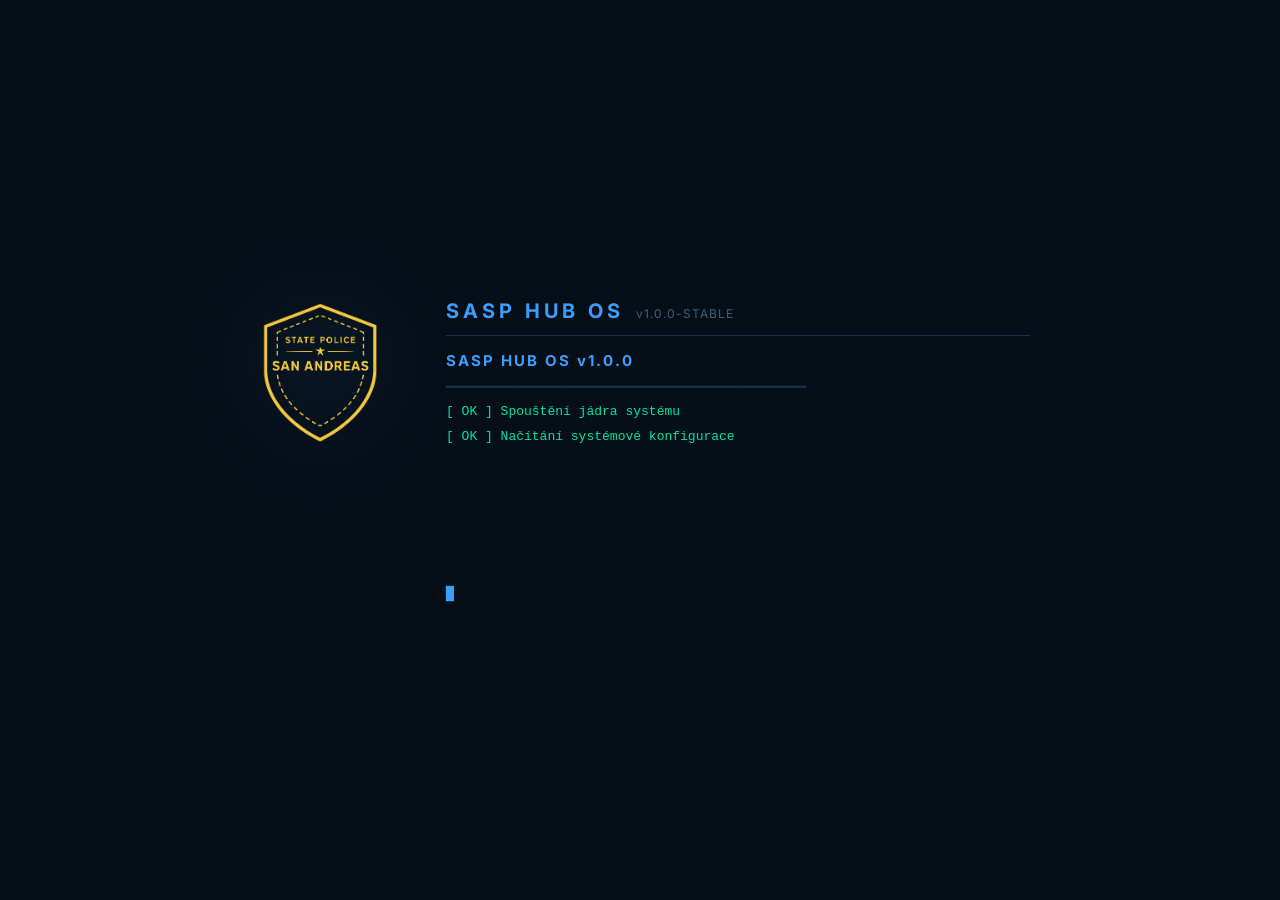
<file: index.html>
<!doctype html>
<html lang="cs">
  <head>
    <meta charset="UTF-8" />
    <meta name="viewport" content="width=device-width, initial-scale=1.0" />
    <title>SASP HUB OS</title>
    <link rel="icon" type="image/x-icon" href="assets/favicon.ico" />
    <link rel="preconnect" href="https://fonts.googleapis.com" />
    <link rel="preconnect" href="https://fonts.gstatic.com" crossorigin />
    <link
      href="https://fonts.googleapis.com/css2?family=Inter:wght@300;400;500;600;700&display=swap"
      rel="stylesheet"
    />
    <link rel="stylesheet" href="css/style.css" />
    <link
      rel="stylesheet"
      href="https://cdnjs.cloudflare.com/ajax/libs/font-awesome/6.5.2/css/all.min.css"
      referrerpolicy="no-referrer"
    />
  </head>
  <body>
    <!-- ══ BOOT OVERLAY ══════════════════════════════════════════ -->
    <div id="bootOverlay">
      <div class="boot-flex">
        <div class="boot-logo-wrap">
          <img src="assets/sasp_logo.png" alt="SASP" class="boot-logo-img" />
        </div>
        <div class="boot-console">
          <div class="boot-console-header">
            <span class="boot-os-name">SASP HUB OS</span>
            <span class="boot-os-ver">v1.0.0-STABLE</span>
          </div>
          <div id="bootLines" class="boot-lines"></div>
          <div class="boot-cursor">█</div>
        </div>
      </div>
    </div>

    <!-- ══ LOGIN OVERLAY (PC lock screen style) ══════════════════ -->
    <div id="loginOverlay" style="display: none">
      <div class="login-clock-section">
        <div id="loginClock" class="login-clock">00:00</div>
        <div id="loginDate" class="login-date">—</div>
      </div>
      <div class="login-form-section">
        <div class="login-avatar">
          <i class="fa-solid fa-shield-halved"></i>
        </div>
        <div class="login-agency">SAN ANDREAS STATE POLICE</div>
        <div class="login-subtitle">Přihlášení k pracovní stanici</div>
        <div class="login-fields">
          <div class="lf-wrap">
            <input
              id="loginBadge"
              class="lf-input"
              type="text"
              placeholder="Číslo odznaku"
              autocomplete="off"
              spellcheck="false"
            />
          </div>
          <div class="lf-row">
            <div class="lf-wrap">
              <input
                id="loginFirst"
                class="lf-input"
                type="text"
                placeholder="Jméno"
                autocomplete="off"
                spellcheck="false"
              />
            </div>
            <div class="lf-wrap">
              <input
                id="loginLast"
                class="lf-input"
                type="text"
                placeholder="Příjmení"
                autocomplete="off"
                spellcheck="false"
              />
            </div>
          </div>
          <label class="lf-remember">
            <input type="checkbox" id="loginRemember" class="lf-check" />
            <span>Zapamatovat přihlášení</span>
          </label>
        </div>
        <button id="loginBtn" class="login-btn">
          <i class="fa-solid fa-arrow-right-to-bracket"></i>
          <span>PŘIHLÁSIT SE</span>
        </button>
      </div>
      <div class="login-footer-bar">
        SASP HUB OS v1.0 &nbsp;·&nbsp; SAN ANDREAS STATE POLICE &nbsp;·&nbsp;
        CLASSIFIED
      </div>
    </div>

    <!-- ══ DESKTOP ════════════════════════════════════════════════ -->
    <div id="desktop" style="display: none">
      <div id="desktopIcons" class="desktop-icons"></div>
      <div id="selectionBox" class="selection-box"></div>
      <!-- OFFICER WIDGET (top-right) -->
      <div id="officerWidget" class="officer-widget">
        <div class="ow-text">
          <div class="ow-badge">
            <i class="fa-solid fa-id-badge"></i> <span id="owBadge"></span>
          </div>
          <div class="ow-name" id="owName"></div>
        </div>
        <div class="ow-avatar-wrap">
          <i class="fa-solid fa-user" id="owAvatarIcon"></i>
          <img
            id="owAvatarImg"
            class="ow-avatar-img"
            style="display: none"
            alt=""
          />
        </div>
      </div>
      <div id="windowsContainer" class="windows-container"></div>
      <!-- CONTEXT MENU -->
      <div id="contextMenu" class="context-menu" style="display: none"></div>

      <!-- SYSINFO WATERMARK (bottom-right) -->
      <div class="sysinfo-watermark">
        <div class="sysinfo-name">SASP webOS</div>
        <div class="sysinfo-ver">Verze 1.0.0-STABLE</div>
        <div class="sysinfo-build">Build 2026 · SAN ANDREAS STATE POLICE</div>
        <div class="sysinfo-build">Made by: AnakUn</div>
      </div>

      <!-- TASKBAR -->
      <div id="taskbar" class="taskbar">
        <div class="taskbar-left">
          <button id="launcherBtn" class="tb-launcher-btn" title="Start">
            <i class="fa-brands fa-windows"></i>
          </button>
        </div>
        <div id="taskbarPins" class="taskbar-pins"></div>
        <div id="taskbarWindows" class="taskbar-windows"></div>
        <div class="taskbar-right">
          <div class="taskbar-clock-wrap">
            <div id="tbTime" class="tb-time">00:00</div>
            <div id="tbDate" class="tb-date">1.1.2026</div>
          </div>
        </div>
      </div>

      <!-- LAUNCHER POPUP -->
      <div id="launcherPopup" class="launcher-popup" style="display: none">
        <!-- Search bar -->
        <div class="launcher-search-wrap">
          <i class="fa-solid fa-magnifying-glass"></i>
          <input
            type="text"
            id="launcherSearch"
            class="launcher-search-input"
            placeholder="Hledat aplikace…"
            autocomplete="off"
            spellcheck="false"
          />
        </div>
        <!-- Pinned section -->
        <div class="launcher-section-label">Připnuté</div>
        <div id="launcherGrid" class="launcher-apps"></div>
        <!-- Footer: user left, power icons right -->
        <div class="launcher-footer">
          <div class="launcher-officer-row" id="launcherOfficer"></div>
          <div class="launcher-power-row">
            <button
              class="launcher-power-btn"
              id="launcherSettingsBtn"
              title="Nastavení"
            >
              <i class="fa-solid fa-gear"></i>
            </button>
            <button
              class="launcher-power-btn"
              id="launcherLogoutBtn"
              title="Odhlásit se"
            >
              <i class="fa-solid fa-right-from-bracket"></i>
            </button>
            <button
              class="launcher-power-btn launcher-power-btn--danger"
              id="launcherShutdownBtn"
              title="Vypnout"
            >
              <i class="fa-solid fa-power-off"></i>
            </button>
          </div>
        </div>
      </div>
    </div>

    <!-- SETTINGS MODAL -->
    <div id="settingsModal" style="display: none">
      <div class="settings-backdrop"></div>
      <div class="settings-dialog">
        <div class="settings-header">
          <i class="fa-solid fa-gear"></i>
          <span>Nastavení systému</span>
          <button class="settings-close-btn" id="settingsCloseBtn">
            <i class="fa-solid fa-xmark"></i>
          </button>
        </div>
        <div class="settings-body">
          <div class="settings-section-title">Profilový avatar</div>
          <div class="settings-avatar-row">
            <div class="settings-avatar-preview" id="avatarPreviewCircle">
              <i class="fa-solid fa-user" id="avatarPreviewIcon"></i>
              <img
                id="avatarPreviewImg"
                class="settings-avatar-img"
                style="display: none"
                alt=""
              />
            </div>
            <div class="settings-avatar-actions">
              <label class="settings-file-label" for="avatarInput">
                <i class="fa-solid fa-upload"></i>
                <span>Nahrát fotku</span>
                <input
                  type="file"
                  id="avatarInput"
                  accept="image/*"
                  style="display: none"
                />
              </label>
              <button class="settings-btn-reset" id="avatarResetBtn">
                <i class="fa-solid fa-rotate-left"></i>
                <span>Výchozí</span>
              </button>
            </div>
          </div>
          <div
            id="avatarError"
            class="wallpaper-error"
            style="display: none"
          ></div>
          <div class="settings-divider"></div>
          <div class="settings-section-title">Tapeta plochy</div>
          <div id="wallpaperPreview" class="wallpaper-preview-box">
            <span class="wallpaper-preview-label" id="wallpaperPreviewLabel"
              >Výchozí tapeta</span
            >
          </div>
          <div class="settings-wallpaper-actions">
            <label class="settings-file-label" for="wallpaperInput">
              <i class="fa-solid fa-upload"></i>
              <span>Nahrát obrázek</span>
              <input
                type="file"
                id="wallpaperInput"
                accept="image/*"
                style="display: none"
              />
            </label>
            <button class="settings-btn-reset" id="wallpaperResetBtn">
              <i class="fa-solid fa-rotate-left"></i>
              <span>Výchozí</span>
            </button>
          </div>
          <div
            id="wallpaperError"
            class="wallpaper-error"
            style="display: none"
          ></div>
          <div class="settings-divider"></div>
          <div class="settings-section-title">Vzhled / Téma</div>
          <div class="theme-grid" id="themeGrid">
            <div class="theme-tile" data-theme-id="modern">
              <div class="theme-tile-swatch"></div>
              <div class="theme-tile-name">Modern</div>
            </div>
            <div class="theme-tile" data-theme-id="terminal">
              <div class="theme-tile-swatch"></div>
              <div class="theme-tile-name">Terminál</div>
            </div>
            <div class="theme-tile theme-tile--disabled" data-theme-id="win98">
              <div class="theme-tile-swatch"></div>
              <div class="theme-tile-name">Win 98</div>
              <div class="theme-tile-badge">Připravuje se</div>
            </div>
          </div>
        </div>
      </div>
    </div>

    <!-- SHUTDOWN OVERLAY -->
    <div id="shutdownOverlay" style="display: none">
      <i class="fa-solid fa-power-off shutdown-icon"></i>
      <div class="shutdown-text">Systém byl bezpečně vypnut</div>
      <div class="shutdown-sub">SASP HUB OS v1.0.0</div>
    </div>
  </body>
  <script src="js/themes.js"></script>
  <script src="js/desktop.js"></script>
</html>
</file>
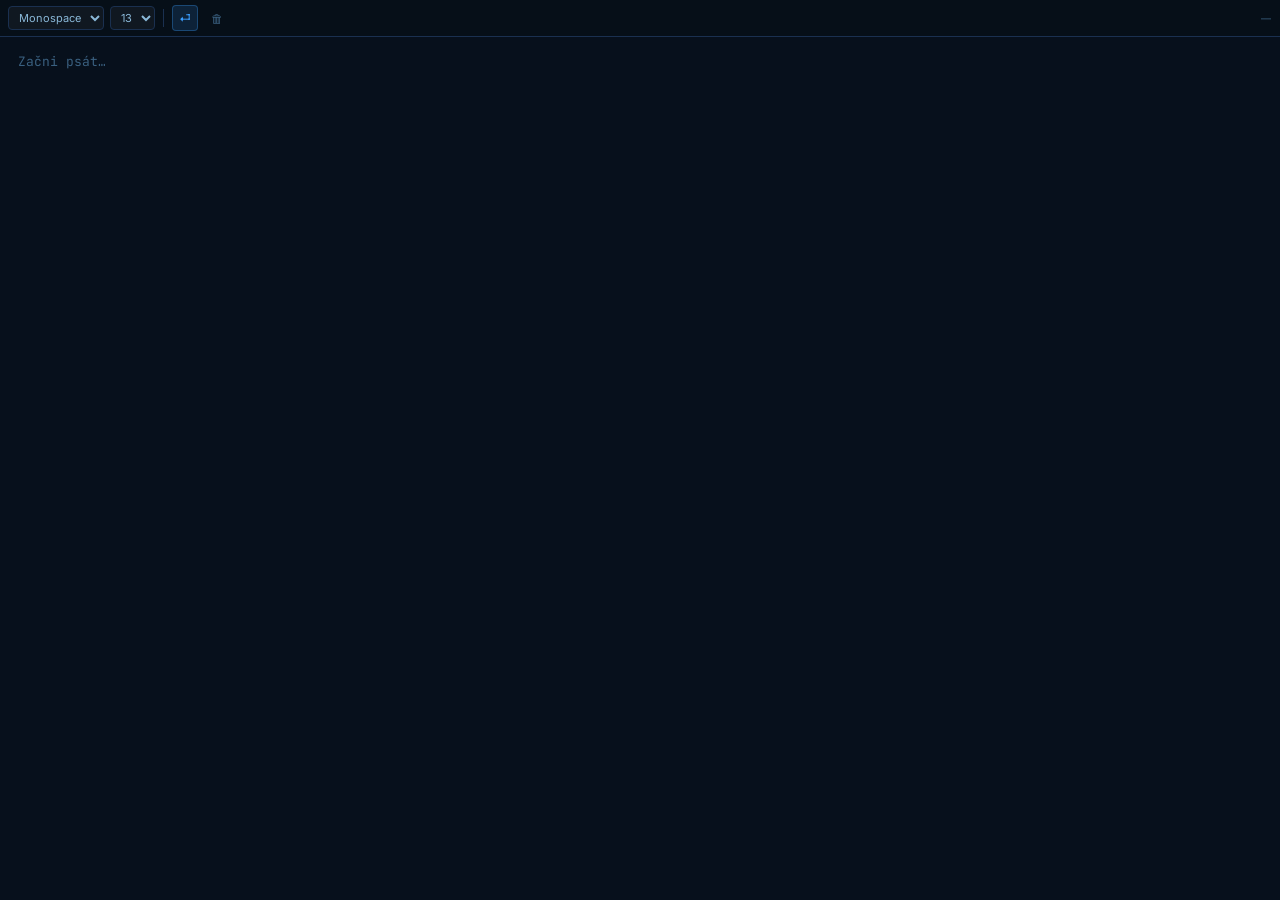
<file: apps/basicnote/index.html>
<!doctype html>
<html lang="cs">
<head>
  <meta charset="UTF-8" />
  <meta name="viewport" content="width=device-width, initial-scale=1.0" />
  <title>Poznámka</title>
  <link rel="preconnect" href="https://fonts.googleapis.com" />
  <link rel="preconnect" href="https://fonts.gstatic.com" crossorigin />
  <link href="https://fonts.googleapis.com/css2?family=Inter:wght@400;500&family=JetBrains+Mono:wght@400&display=swap" rel="stylesheet" />
  <script src="../../js/themes.js"></script>
  <style>
    :root {
      --th-bg:         #060f18;
      --th-bg-panel:   #07101c;
      --th-accent:     #3b9eff;
      --th-accent-rgb: 59,158,255;
      --th-text:       #d0e8ff;
      --th-text-mid:   #8ab8d8;
      --th-text-dim:   #3a6080;
      --th-border:     #1a3050;
      --th-font:       'Inter', sans-serif;
    }

    *, *::before, *::after { box-sizing: border-box; margin: 0; padding: 0; }

    html, body {
      width: 100%; height: 100vh;
      overflow: hidden;
      background: var(--th-bg-panel);
      color: var(--th-text);
      font-family: var(--th-font);
      display: flex;
      flex-direction: column;
      -webkit-font-smoothing: antialiased;
    }

    /* ── Toolbar ── */
    #toolbar {
      display: flex;
      align-items: center;
      gap: 6px;
      padding: 5px 8px;
      background: var(--th-bg);
      border-bottom: 1px solid var(--th-border);
      flex-shrink: 0;
    }

    #toolbar select {
      background: rgba(255,255,255,0.04);
      border: 1px solid var(--th-border);
      border-radius: 4px;
      color: var(--th-text-mid);
      font-family: var(--th-font);
      font-size: 11px;
      padding: 3px 6px;
      cursor: pointer;
      outline: none;
    }

    #toolbar select:focus { border-color: rgba(var(--th-accent-rgb),0.5); }

    .tb-btn {
      width: 26px; height: 26px;
      background: transparent;
      border: 1px solid transparent;
      border-radius: 4px;
      color: var(--th-text-dim);
      cursor: pointer;
      display: flex; align-items: center; justify-content: center;
      font-size: 12px;
      font-family: var(--th-font);
      transition: background 0.1s, color 0.1s, border-color 0.1s;
      flex-shrink: 0;
    }
    .tb-btn:hover  { background: rgba(255,255,255,0.07); color: var(--th-text-mid); border-color: rgba(255,255,255,0.08); }
    .tb-btn.active { background: rgba(var(--th-accent-rgb),0.14); border-color: rgba(var(--th-accent-rgb),0.3); color: var(--th-accent); }

    .tb-sep { width: 1px; height: 18px; background: var(--th-border); margin: 0 2px; flex-shrink: 0; }

    #saveStatus {
      margin-left: auto;
      font-size: 10px; letter-spacing: 0.8px;
      color: var(--th-text-dim);
      transition: color 0.3s;
    }
    #saveStatus.saved   { color: #00e5a0; }
    #saveStatus.unsaved { color: #ffaa33; }

    /* ── Textarea ── */
    #pad {
      flex: 1;
      width: 100%;
      background: var(--th-bg-panel);
      color: var(--th-text);
      border: none;
      outline: none;
      resize: none;
      font-family: 'JetBrains Mono', 'Courier New', monospace;
      font-size: 13px;
      line-height: 1.7;
      padding: 14px 18px;
      tab-size: 4;
    }

    #pad::placeholder { color: var(--th-text-dim); }

    ::-webkit-scrollbar { width: 4px; }
    ::-webkit-scrollbar-track { background: transparent; }
    ::-webkit-scrollbar-thumb { background: var(--th-border); border-radius: 2px; }
  </style>
</head>
<body>

<div id="toolbar">
  <select id="fontSel" title="Písmo">
    <option value="mono">Monospace</option>
    <option value="sans">Sans-serif</option>
  </select>
  <select id="sizeSel" title="Velikost">
    <option value="11">11</option>
    <option value="12">12</option>
    <option value="13" selected>13</option>
    <option value="14">14</option>
    <option value="16">16</option>
    <option value="18">18</option>
  </select>
  <div class="tb-sep"></div>
  <button class="tb-btn" id="wrapBtn" title="Zalamování řádků">⏎</button>
  <button class="tb-btn" id="clearBtn" title="Smazat vše">🗑</button>
  <span id="saveStatus">—</span>
</div>

<textarea id="pad" placeholder="Začni psát…" spellcheck="false"></textarea>

<script>
  // ── Resolve doc ID from URL param ─────────────────────────
  const params = new URLSearchParams(location.search);
  const docId  = params.get('docId') || 'basicnote_default';
  const STORE_KEY = 'saspHub_basicnote_' + docId;

  const pad         = document.getElementById('pad');
  const saveStatus  = document.getElementById('saveStatus');
  const fontSel     = document.getElementById('fontSel');
  const sizeSel     = document.getElementById('sizeSel');
  const wrapBtn     = document.getElementById('wrapBtn');
  const clearBtn    = document.getElementById('clearBtn');

  // ── Fonts ─────────────────────────────────────────────────
  const FONTS = {
    mono: "'JetBrains Mono', 'Courier New', monospace",
    sans: "'Inter', sans-serif"
  };

  fontSel.addEventListener('change', () => {
    pad.style.fontFamily = FONTS[fontSel.value];
  });

  sizeSel.addEventListener('change', () => {
    pad.style.fontSize = sizeSel.value + 'px';
  });

  // ── Word wrap toggle ───────────────────────────────────────
  let wrapped = true;
  wrapBtn.classList.add('active');
  wrapBtn.addEventListener('click', () => {
    wrapped = !wrapped;
    pad.style.whiteSpace  = wrapped ? 'pre-wrap' : 'pre';
    pad.style.overflowX   = wrapped ? 'hidden'   : 'auto';
    wrapBtn.classList.toggle('active', wrapped);
  });

  // ── Clear ─────────────────────────────────────────────────
  clearBtn.addEventListener('click', () => {
    if (pad.value && !confirm('Smazat celý obsah?')) return;
    pad.value = '';
    markUnsaved();
    save();
  });

  // ── Load / Save ───────────────────────────────────────────
  function markUnsaved() {
    saveStatus.textContent = 'Neuloženo';
    saveStatus.className   = 'unsaved';
  }
  function markSaved() {
    saveStatus.textContent = 'Uloženo';
    saveStatus.className   = 'saved';
    setTimeout(() => {
      if (saveStatus.className === 'saved') {
        saveStatus.textContent = '—';
        saveStatus.className   = '';
      }
    }, 2000);
  }

  function save() {
    try {
      localStorage.setItem(STORE_KEY, pad.value);
      markSaved();
    } catch(e) {}
  }

  function load() {
    try {
      const v = localStorage.getItem(STORE_KEY);
      pad.value = v || '';
      saveStatus.textContent = '—';
    } catch(e) {}
  }

  load();

  let saveTimer;
  pad.addEventListener('input', () => {
    markUnsaved();
    clearTimeout(saveTimer);
    saveTimer = setTimeout(save, 800);
  });

  // Ctrl+S
  document.addEventListener('keydown', e => {
    if ((e.ctrlKey || e.metaKey) && e.key === 's') {
      e.preventDefault();
      save();
    }
  });

  // ── Theme sync from parent hub ────────────────────────────
  window.addEventListener('message', e => {
    if (e.data?.type === 'theme' && e.data.vars) {
      const root = document.documentElement.style;
      Object.entries(e.data.vars).forEach(([k, v]) => root.setProperty(k, v));
    }
  });
</script>
</body>
</html>
</file>
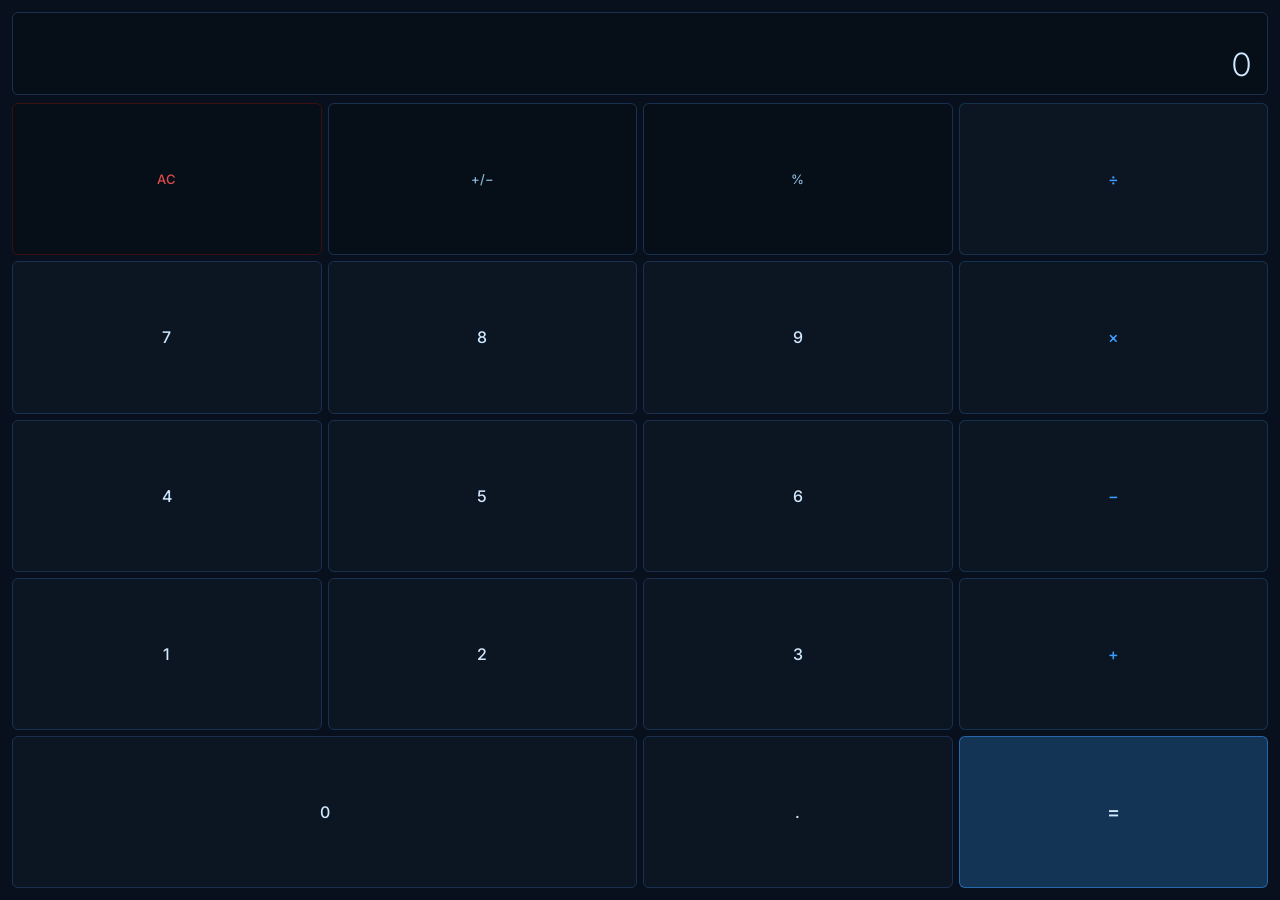
<file: apps/kalkulator/index.html>
<!doctype html>
<html lang="cs">
<head>
  <meta charset="UTF-8" />
  <meta name="viewport" content="width=device-width, initial-scale=1.0" />
  <title>Kalkulačka</title>
  <link rel="preconnect" href="https://fonts.googleapis.com" />
  <link rel="preconnect" href="https://fonts.gstatic.com" crossorigin />
  <link href="https://fonts.googleapis.com/css2?family=Inter:wght@400;500;600&display=swap" rel="stylesheet" />
  <style>
    /* ── Hub theme variable defaults ── */
    :root {
      --th-bg:         #060f18;
      --th-bg-panel:   #07101c;
      --th-bg-card:    #0b1622;
      --th-bg-hover:   rgba(59,158,255,0.08);
      --th-accent:     #3b9eff;
      --th-accent-dim: rgba(59,158,255,0.15);
      --th-accent-rgb: 59,158,255;
      --th-text:       #d0e8ff;
      --th-text-mid:   #8ab8d8;
      --th-text-dim:   #3a6080;
      --th-border:     #1a3050;
      --th-font:       'Inter', sans-serif;
      --th-radius-md:  6px;
    }

    *, *::before, *::after { box-sizing: border-box; margin: 0; padding: 0; }

    html, body {
      width: 100%; height: 100%;
      background: var(--th-bg-panel);
      color: var(--th-text);
      font-family: var(--th-font);
      display: flex;
      align-items: stretch;
      justify-content: stretch;
      overflow: hidden;
      -webkit-font-smoothing: antialiased;
    }

    .calc-wrap {
      width: 100%;
      height: 100%;
      padding: 12px;
      display: flex;
      flex-direction: column;
      gap: 8px;
    }

    /* ── Display ─────────────────────────────────────── */
    .calc-display {
      background: var(--th-bg);
      border: 1px solid var(--th-border);
      border-radius: var(--th-radius-md);
      padding: 12px 16px;
      display: flex;
      flex-direction: column;
      align-items: flex-end;
      gap: 4px;
      min-height: 72px;
      flex-shrink: 0;
    }

    #exprDisplay {
      font-size: 13px;
      color: var(--th-text-dim);
      min-height: 18px;
      word-break: break-all;
      text-align: right;
    }

    #mainDisplay {
      font-size: 32px;
      font-weight: 300;
      color: var(--th-text);
      word-break: break-all;
      text-align: right;
      line-height: 1.1;
    }

    /* ── Button grid ──────────────────────────────────── */
    .calc-grid {
      display: grid;
      grid-template-columns: repeat(4, 1fr);
      grid-template-rows: repeat(5, 1fr);
      gap: 6px;
      flex: 1;
      min-height: 0;
    }

    .cb {
      background: var(--th-bg-card);
      border: 1px solid var(--th-border);
      border-radius: var(--th-radius-md);
      color: var(--th-text);
      font-family: var(--th-font);
      font-size: 16px;
      font-weight: 500;
      padding: 0;
      height: auto;
      cursor: pointer;
      transition: background 0.1s, border-color 0.1s, color 0.1s;
      user-select: none;
    }

    .cb:hover  { background: var(--th-bg-hover); border-color: rgba(var(--th-accent-rgb),0.3); }
    .cb:active { filter: brightness(1.2); }

    .cb.op {
      color: var(--th-accent);
      border-color: rgba(var(--th-accent-rgb),0.2);
    }
    .cb.op:hover { background: rgba(var(--th-accent-rgb),0.12); border-color: rgba(var(--th-accent-rgb),0.4); }

    .cb.fn {
      background: var(--th-bg);
      color: var(--th-text-mid);
      font-size: 13px;
    }
    .cb.fn:hover { background: var(--th-bg-hover); }

    .cb.eq {
      background: rgba(var(--th-accent-rgb),0.25);
      border-color: rgba(var(--th-accent-rgb),0.5);
      color: var(--th-text);
      font-size: 20px;
    }
    .cb.eq:hover  { background: rgba(var(--th-accent-rgb),0.35); }
    .cb.eq:active { filter: brightness(1.15); }

    .cb.zero { grid-column: span 2; }

    .cb.ac {
      color: #dd4a4a;
      border-color: #3a1010;
    }
    .cb.ac:hover { background: #1a0a0a; border-color: #602020; color: #ff6060; }
  </style>
</head>
<body>

<div class="calc-wrap">
  <div class="calc-display">
    <div id="exprDisplay"></div>
    <div id="mainDisplay">0</div>
  </div>

  <div class="calc-grid">
    <!-- row 1 -->
    <button class="cb fn ac" data-act="ac"  tabindex="-1">AC</button>
    <button class="cb fn"    data-act="sign" tabindex="-1">+/−</button>
    <button class="cb fn"    data-act="pct"  tabindex="-1">%</button>
    <button class="cb op"    data-act="op" data-val="÷" tabindex="-1">÷</button>
    <!-- row 2 -->
    <button class="cb"       data-act="digit" data-val="7" tabindex="-1">7</button>
    <button class="cb"       data-act="digit" data-val="8" tabindex="-1">8</button>
    <button class="cb"       data-act="digit" data-val="9" tabindex="-1">9</button>
    <button class="cb op"    data-act="op" data-val="×" tabindex="-1">×</button>
    <!-- row 3 -->
    <button class="cb"       data-act="digit" data-val="4" tabindex="-1">4</button>
    <button class="cb"       data-act="digit" data-val="5" tabindex="-1">5</button>
    <button class="cb"       data-act="digit" data-val="6" tabindex="-1">6</button>
    <button class="cb op"    data-act="op" data-val="−" tabindex="-1">−</button>
    <!-- row 4 -->
    <button class="cb"       data-act="digit" data-val="1" tabindex="-1">1</button>
    <button class="cb"       data-act="digit" data-val="2" tabindex="-1">2</button>
    <button class="cb"       data-act="digit" data-val="3" tabindex="-1">3</button>
    <button class="cb op"    data-act="op" data-val="+" tabindex="-1">+</button>
    <!-- row 5 -->
    <button class="cb zero"  data-act="digit" data-val="0" tabindex="-1">0</button>
    <button class="cb"       data-act="dot" tabindex="-1">.</button>
    <button class="cb eq"    data-act="eq"   tabindex="-1">=</button>
  </div>
</div>

<script>
'use strict';

const mainDisp = document.getElementById('mainDisplay');
const exprDisp = document.getElementById('exprDisplay');

let current          = '0';
let stored           = null;
let pendingOp        = null;
let justCalc         = false;
let waitingForOperand = false;

function updateDisplay(val) {
  // Limit display length
  const s = String(val);
  mainDisp.textContent = s.length > 14 ? parseFloat(val).toExponential(6) : s;
}

function setExpr(s) {
  exprDisp.textContent = s || '';
}

document.querySelector('.calc-grid').addEventListener('click', e => {
  const btn = e.target.closest('.cb');
  if (!btn) return;
  btn.blur();
  dispatch(btn.dataset.act, btn.dataset.val);
});

function calculate(a, b, op) {
  switch (op) {
    case '+': return round(a + b);
    case '−': return round(a - b);
    case '×': return round(a * b);
    case '÷': return b !== 0 ? round(a / b) : 'Chyba';
    default:  return b;
  }
}

function round(n) {
  return Math.round(n * 1e10) / 1e10;
}

// Keyboard support — handle all input here, buttons have tabindex=-1 so they never steal focus
const KB_KEYS = new Set(['0','1','2','3','4','5','6','7','8','9','.','Enter','=','+','-','*','/','Escape','Backspace','Delete']);
document.addEventListener('keydown', e => {
  const key = e.key;
  if (!KB_KEYS.has(key)) return;
  e.preventDefault();
  if (key >= '0' && key <= '9') dispatch('digit', key);
  else if (key === '.') dispatch('dot');
  else if (key === '+') dispatch('op', '+');
  else if (key === '-') dispatch('op', '−');
  else if (key === '*') dispatch('op', '×');
  else if (key === '/') dispatch('op', '÷');
  else if (key === 'Enter' || key === '=') dispatch('eq');
  else if (key === 'Escape' || key === 'Delete') dispatch('ac');
  else if (key === 'Backspace') {
    if (justCalc) { current = '0'; justCalc = false; }
    else if (current.length > 1) current = current.slice(0, -1);
    else current = '0';
    updateDisplay(current);
  }
});

// Dispatch action directly (no .click() relay — avoids double-trigger)
function dispatch(act, val) {
  switch (act) {
    case 'digit':
      if (justCalc || waitingForOperand) { current = val; justCalc = false; waitingForOperand = false; }
      else current = current === '0' ? val : current + val;
      if (current.length > 15) current = current.slice(0, 15);
      updateDisplay(current);
      break;
    case 'dot':
      if (justCalc || waitingForOperand) { current = '0.'; justCalc = false; waitingForOperand = false; }
      else if (!current.includes('.')) current += '.';
      updateDisplay(current);
      break;
    case 'op':
      justCalc = false;
      if (stored !== null && pendingOp && !waitingForOperand) {
        const r = calculate(stored, parseFloat(current), pendingOp);
        current = String(r); updateDisplay(current);
      }
      stored = parseFloat(current); pendingOp = val; waitingForOperand = true;
      setExpr(mainDisp.textContent + ' ' + val);
      break;
    case 'eq':
      if (pendingOp === null) break;
      { const r = calculate(stored, parseFloat(current), pendingOp);
        setExpr(mainDisp.textContent + ' ' + pendingOp + ' ' + current + ' =');
        current = String(r); stored = null; pendingOp = null; justCalc = true; waitingForOperand = false;
        updateDisplay(current); }
      break;
    case 'ac':
      current = '0'; stored = null; pendingOp = null; justCalc = false; waitingForOperand = false;
      updateDisplay('0'); setExpr('');
      break;
    case 'sign':
      current = String(parseFloat(current) * -1); updateDisplay(current);
      break;
    case 'pct':
      current = String(parseFloat(current) / 100); updateDisplay(current);
      break;
  }
}
</script>
<script src="../../js/themes.js"></script>
</body>
</html>
</file>
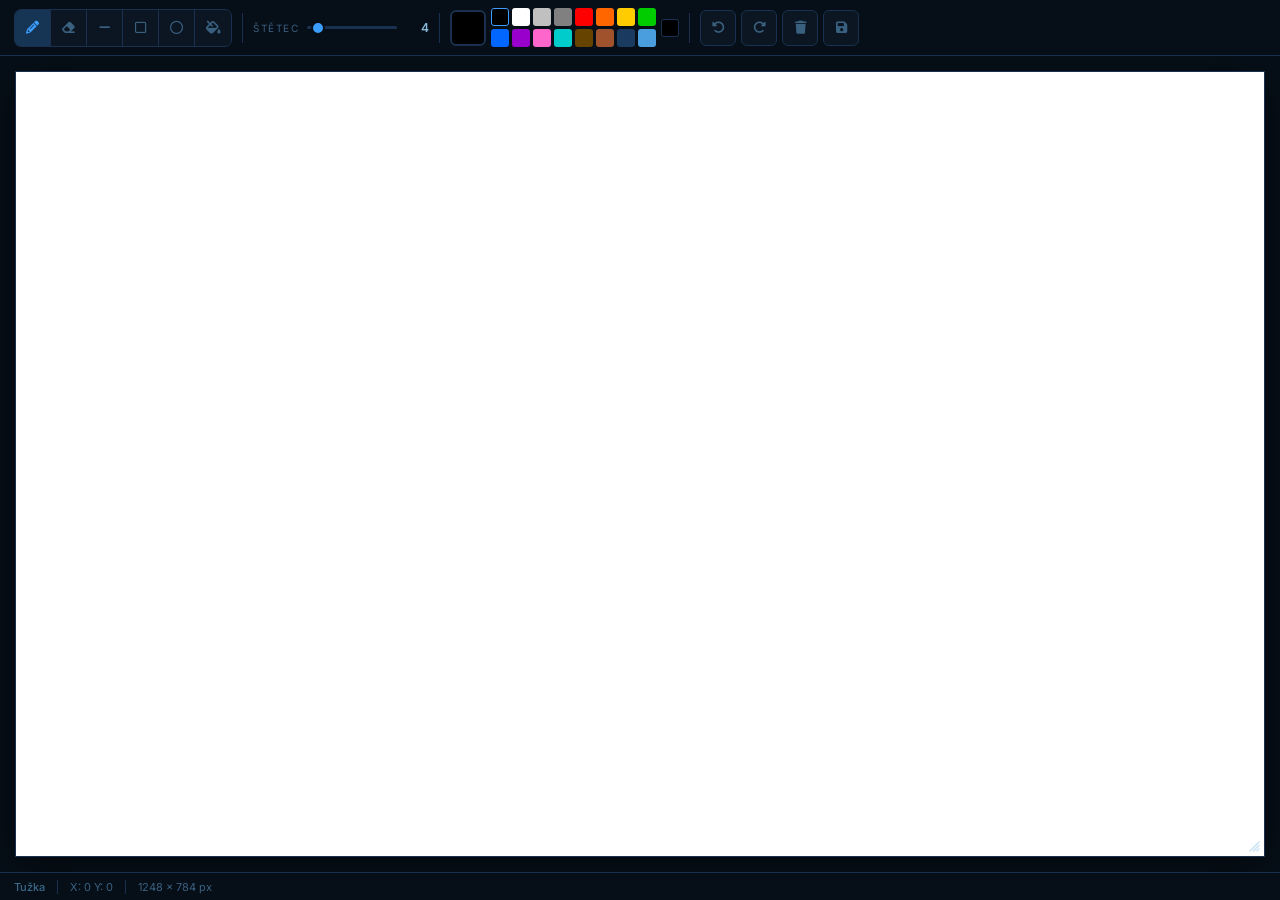
<file: apps/malovani/index.html>
<!doctype html>
<html lang="cs">
<head>
  <meta charset="UTF-8" />
  <meta name="viewport" content="width=device-width, initial-scale=1.0" />
  <title>Malování</title>
  <link rel="preconnect" href="https://fonts.googleapis.com" />
  <link rel="preconnect" href="https://fonts.gstatic.com" crossorigin />
  <link href="https://fonts.googleapis.com/css2?family=Inter:wght@400;500;600&display=swap" rel="stylesheet" />
  <link rel="stylesheet" href="https://cdnjs.cloudflare.com/ajax/libs/font-awesome/6.5.2/css/all.min.css" referrerpolicy="no-referrer" />
  <style>
    /* ── Hub theme variable defaults ── */
    :root {
      --th-bg:         #060f18;
      --th-bg-panel:   #07101c;
      --th-bg-card:    #0b1622;
      --th-bg-hover:   rgba(59,158,255,0.08);
      --th-accent:     #3b9eff;
      --th-accent-dim: rgba(59,158,255,0.15);
      --th-accent-rgb: 59,158,255;
      --th-text:       #d0e8ff;
      --th-text-mid:   #8ab8d8;
      --th-text-dim:   #3a6080;
      --th-border:     #1a3050;
      --th-font:       'Inter', sans-serif;
      --th-radius-md:  6px;
    }

    *, *::before, *::after { box-sizing: border-box; margin: 0; padding: 0; }

    html, body {
      width: 100%; height: 100vh;
      background: var(--th-bg-panel);
      color: var(--th-text);
      font-family: var(--th-font);
      display: flex;
      flex-direction: column;
      overflow: hidden;
      -webkit-font-smoothing: antialiased;
    }

    /* ── Toolbar ──────────────────────────────────────── */
    #toolbar {
      height: 56px;
      background: var(--th-bg);
      border-bottom: 1px solid var(--th-border);
      display: flex;
      align-items: center;
      gap: 8px;
      padding: 0 14px;
      flex-shrink: 0;
      overflow-x: auto;
    }

    .tb-sep {
      width: 1px;
      height: 30px;
      background: var(--th-border);
      margin: 0 2px;
      flex-shrink: 0;
    }

    /* Segmented tool group */
    .tool-group {
      display: flex;
      background: var(--th-bg-card);
      border: 1px solid var(--th-border);
      border-radius: 7px;
      overflow: hidden;
      flex-shrink: 0;
    }

    .tool-group .tb-btn {
      width: 36px;
      height: 36px;
      background: transparent;
      border: none;
      border-right: 1px solid var(--th-border);
      border-radius: 0;
      color: var(--th-text-dim);
      cursor: pointer;
      display: flex;
      align-items: center;
      justify-content: center;
      font-size: 13px;
      transition: background 0.12s, color 0.12s;
    }
    .tool-group .tb-btn:last-child { border-right: none; }
    .tool-group .tb-btn:hover  { background: var(--th-bg-hover); color: var(--th-text-mid); }
    .tool-group .tb-btn.active { background: rgba(var(--th-accent-rgb),0.22); color: var(--th-accent); }

    /* Standalone toolbar button */
    .tb-btn {
      background: var(--th-bg-card);
      border: 1px solid var(--th-border);
      border-radius: var(--th-radius-md);
      color: var(--th-text-dim);
      width: 36px;
      height: 36px;
      cursor: pointer;
      display: flex;
      align-items: center;
      justify-content: center;
      font-size: 13px;
      transition: background 0.12s, border-color 0.12s, color 0.12s;
      flex-shrink: 0;
    }
    .tb-btn:hover { background: var(--th-bg-hover); border-color: rgba(var(--th-accent-rgb),0.2); color: var(--th-text-mid); }

    /* Brush section */
    .brush-section {
      display: flex;
      align-items: center;
      gap: 8px;
      flex-shrink: 0;
    }

    .brush-label {
      font-size: 10px;
      color: var(--th-text-dim);
      text-transform: uppercase;
      letter-spacing: 1.5px;
    }

    #brushRange {
      -webkit-appearance: none;
      width: 90px;
      height: 3px;
      background: var(--th-border);
      border-radius: 2px;
      outline: none;
      cursor: pointer;
    }
    #brushRange::-webkit-slider-thumb {
      -webkit-appearance: none;
      width: 14px;
      height: 14px;
      border-radius: 50%;
      background: var(--th-accent);
      cursor: pointer;
      border: 2px solid var(--th-bg);
    }

    #brushSizeVal {
      font-size: 12px;
      font-weight: 600;
      color: var(--th-text-mid);
      min-width: 24px;
      text-align: right;
    }

    /* Color section */
    .color-section {
      display: flex;
      align-items: center;
      gap: 5px;
      flex-shrink: 0;
    }

    #currentColorBtn {
      width: 36px;
      height: 36px;
      border-radius: var(--th-radius-md);
      border: 2px solid var(--th-border);
      cursor: pointer;
      flex-shrink: 0;
      transition: border-color 0.15s;
      background: #000000;
    }
    #currentColorBtn:hover { border-color: var(--th-accent); }

    .palette-grid {
      display: grid;
      grid-template-columns: repeat(8, 18px);
      gap: 3px;
    }

    .color-swatch {
      width: 18px;
      height: 18px;
      border-radius: 3px;
      border: 1.5px solid transparent;
      cursor: pointer;
      transition: border-color 0.1s, transform 0.12s;
    }
    .color-swatch:hover  { transform: scale(1.18); border-color: rgba(255,255,255,0.25); }
    .color-swatch.active { border-color: var(--th-accent); }

    #customColor {
      width: 18px;
      height: 18px;
      border-radius: 3px;
      border: 1.5px solid var(--th-border);
      padding: 0;
      cursor: pointer;
      background: none;
      overflow: hidden;
      flex-shrink: 0;
    }
    #customColor::-webkit-color-swatch-wrapper { padding: 0; }
    #customColor::-webkit-color-swatch { border: none; border-radius: 2px; }

    /* ── Canvas area ──────────────────────────────────── */
    #canvasWrap {
      flex: 1;
      overflow: auto;
      background: var(--th-bg);
      padding: 16px;
      position: relative;
    }

    /* Shell holds canvas + resize handle */
    #canvasShell {
      position: relative;
      display: inline-block;
      line-height: 0;
    }

    #drawCanvas {
      display: block;
      background: #ffffff;
      cursor: crosshair;
      box-shadow: 0 0 0 1px var(--th-border), 0 8px 36px rgba(0,0,0,0.55);
    }

    /* Resize handle */
    #resizeHandle {
      position: absolute;
      right: 0;
      bottom: 0;
      width: 22px;
      height: 22px;
      cursor: se-resize;
      z-index: 10;
      display: flex;
      align-items: flex-end;
      justify-content: flex-end;
      padding: 4px;
    }
    #resizeHandle svg {
      width: 11px;
      height: 11px;
      opacity: 0.3;
      transition: opacity 0.15s;
      pointer-events: none;
    }
    #resizeHandle:hover svg { opacity: 1; }

    /* ── Status bar ───────────────────────────────────── */
    #statusBar {
      height: 28px;
      background: var(--th-bg);
      border-top: 1px solid var(--th-border);
      display: flex;
      align-items: center;
      padding: 0 14px;
      font-size: 11px;
      color: var(--th-text-dim);
      flex-shrink: 0;
    }

    .sb-item {
      padding: 0 12px;
      border-right: 1px solid var(--th-border);
    }
    .sb-item:first-child { padding-left: 0; }
    .sb-item:last-child  { border-right: none; }

    #statusTool { color: #3a6888; font-weight: 500; }
  </style>
</head>
<body>

<!-- ── Toolbar ──────────────────────────────────────────── -->
<div id="toolbar">

  <!-- Segmented tools -->
  <div class="tool-group">
    <button class="tb-btn active" id="toolPen"    title="Tužka"><i class="fa-solid fa-pencil"></i></button>
    <button class="tb-btn"        id="toolEraser" title="Guma"><i class="fa-solid fa-eraser"></i></button>
    <button class="tb-btn"        id="toolLine"   title="Čára"><i class="fa-solid fa-minus"></i></button>
    <button class="tb-btn"        id="toolRect"   title="Obdélník"><i class="fa-regular fa-square"></i></button>
    <button class="tb-btn"        id="toolCircle" title="Elipsa"><i class="fa-regular fa-circle"></i></button>
    <button class="tb-btn"        id="toolFill"   title="Výplň"><i class="fa-solid fa-fill-drip"></i></button>
  </div>

  <div class="tb-sep"></div>

  <!-- Brush size -->
  <div class="brush-section">
    <span class="brush-label">Štětec</span>
    <input type="range" id="brushRange" min="1" max="60" value="4" />
    <span id="brushSizeVal">4</span>
  </div>

  <div class="tb-sep"></div>

  <!-- Color -->
  <div class="color-section">
    <div id="currentColorBtn" title="Aktuální barva (klik = výběr)"></div>
    <div class="palette-grid" id="swatchWrap"></div>
    <input type="color" id="customColor" value="#000000" title="Vlastní barva" />
  </div>

  <div class="tb-sep"></div>

  <!-- Actions -->
  <div style="display:flex;gap:5px;flex-shrink:0">
    <button class="tb-btn" id="btnUndo"  title="Zpět (Ctrl+Z)"><i class="fa-solid fa-rotate-left"></i></button>
    <button class="tb-btn" id="btnRedo"  title="Znovu (Ctrl+Y)"><i class="fa-solid fa-rotate-right"></i></button>
    <button class="tb-btn" id="btnClear" title="Smazat vše"><i class="fa-solid fa-trash"></i></button>
    <button class="tb-btn" id="btnSave"  title="Uložit PNG"><i class="fa-solid fa-floppy-disk"></i></button>
  </div>

</div>

<!-- ── Canvas ───────────────────────────────────────────── -->
<div id="canvasWrap">
  <div id="canvasShell">
    <canvas id="drawCanvas"></canvas>
    <div id="resizeHandle">
      <svg viewBox="0 0 11 11" fill="none" xmlns="http://www.w3.org/2000/svg">
        <path d="M1 10L10 1M4.5 10L10 4.5M8 10L10 8" stroke="#4a9edd" stroke-width="1.5" stroke-linecap="round"/>
      </svg>
    </div>
  </div>
</div>

<!-- ── Status bar ───────────────────────────────────── -->
<div id="statusBar">
  <span class="sb-item" id="statusTool">Tužka</span>
  <span class="sb-item" id="statusCoords">X: 0  Y: 0</span>
  <span class="sb-item" id="statusSize"></span>
</div>

<script>
'use strict';

const canvas  = document.getElementById('drawCanvas');
const ctx     = canvas.getContext('2d');
const wrap    = document.getElementById('canvasWrap');
const statusC = document.getElementById('statusCoords');
const statusS = document.getElementById('statusSize');
const statusT = document.getElementById('statusTool');

// ── Undo / Redo ─────────────────────────────────────────── //
let undoStack = [];
let redoStack = [];

// ── Canvas init ────────────────────────────────────────── //
function initCanvas() {
  const availW = Math.max(wrap.clientWidth  - 32, 400);
  const availH = Math.max(wrap.clientHeight - 32, 300);
  canvas.width  = availW;
  canvas.height = availH;
  ctx.fillStyle = '#ffffff';
  ctx.fillRect(0, 0, canvas.width, canvas.height);
  statusS.textContent = `${canvas.width} × ${canvas.height} px`;
  undoStack = [];
  redoStack = [];
  saveState();
}
initCanvas();

function saveState() {
  undoStack.push(canvas.toDataURL());
  if (undoStack.length > 40) undoStack.shift();
  redoStack = [];
}

function undo() {
  if (undoStack.length < 2) return;
  redoStack.push(undoStack.pop());
  restoreState(undoStack[undoStack.length - 1]);
}

function redo() {
  if (!redoStack.length) return;
  const state = redoStack.pop();
  undoStack.push(state);
  restoreState(state);
}

function restoreState(dataURL) {
  const img = new Image();
  img.onload = () => { ctx.clearRect(0,0,canvas.width,canvas.height); ctx.drawImage(img,0,0); };
  img.src = dataURL;
}

// ── Tools ────────────────────────────────────────────────── //
let tool      = 'pen';
let color     = '#000000';
let brushSize = 4;
let drawing   = false;
let startX    = 0;
let startY    = 0;
let snapshot  = null;

const TOOL_NAMES   = { pen:'Tužka', eraser:'Guma', line:'Čára', rect:'Obdélník', circle:'Elipsa', fill:'Výplň' };
const TOOL_CURSORS = { pen:'crosshair', eraser:'cell', line:'crosshair', rect:'crosshair', circle:'crosshair', fill:'cell' };

const TOOLS = ['toolPen','toolEraser','toolLine','toolRect','toolCircle','toolFill'];
TOOLS.forEach(id => {
  document.getElementById(id).addEventListener('click', () => {
    TOOLS.forEach(t => document.getElementById(t).classList.remove('active'));
    document.getElementById(id).classList.add('active');
    tool = id.replace('tool','').toLowerCase();
    statusT.textContent     = TOOL_NAMES[tool]   || tool;
    canvas.style.cursor     = TOOL_CURSORS[tool] || 'crosshair';
  });
});

// ── Brush size ───────────────────────────────────────────── //
const brushRange   = document.getElementById('brushRange');
const brushSizeVal = document.getElementById('brushSizeVal');

brushRange.addEventListener('input', () => {
  brushSize = parseInt(brushRange.value, 10);
  brushSizeVal.textContent = brushSize;
});

// ── Color helpers ─────────────────────────────────────────── //
const currentColorBtn  = document.getElementById('currentColorBtn');
const customColorInput = document.getElementById('customColor');

function setColor(c) {
  color = c;
  currentColorBtn.style.background = c;
  customColorInput.value = c;
}

currentColorBtn.addEventListener('click', () => customColorInput.click());

// ── Color palette ─────────────────────────────────────────── //
const PALETTE = [
  '#000000','#ffffff','#c0c0c0','#808080',
  '#ff0000','#ff6600','#ffcc00','#00cc00',
  '#0066ff','#9900cc','#ff66cc','#00cccc',
  '#664400','#a0522d','#1a3a60','#4a9edd',
];

const swatchWrap = document.getElementById('swatchWrap');
PALETTE.forEach(c => {
  const sw = document.createElement('div');
  sw.className = 'color-swatch';
  sw.style.background = c;
  if (c === color) sw.classList.add('active');
  sw.addEventListener('click', () => {
    document.querySelectorAll('.color-swatch').forEach(s => s.classList.remove('active'));
    sw.classList.add('active');
    setColor(c);
  });
  swatchWrap.appendChild(sw);
});

customColorInput.addEventListener('input', e => {
  setColor(e.target.value);
  document.querySelectorAll('.color-swatch').forEach(s => s.classList.remove('active'));
});

// ── Drawing helpers ─────────────────────────────────────── //
function getPos(e) {
  const rect = canvas.getBoundingClientRect();
  const src  = e.touches ? e.touches[0] : e;
  return { x: Math.round(src.clientX - rect.left), y: Math.round(src.clientY - rect.top) };
}

function applyStyle(eraserMode) {
  ctx.strokeStyle = eraserMode ? '#ffffff' : color;
  ctx.fillStyle   = color;
  ctx.lineWidth   = brushSize;
  ctx.lineCap     = 'round';
  ctx.lineJoin    = 'round';
}

// Flood fill ─────────────────────────────────────────────── //
function floodFill(sx, sy, fillColor) {
  const imgData = ctx.getImageData(0, 0, canvas.width, canvas.height);
  const data    = imgData.data;
  const idx     = (sy * canvas.width + sx) * 4;
  const tr = data[idx], tg = data[idx+1], tb = data[idx+2], ta = data[idx+3];

  const fr = parseInt(fillColor.slice(1,3), 16);
  const fg = parseInt(fillColor.slice(3,5), 16);
  const fb = parseInt(fillColor.slice(5,7), 16);

  if (tr === fr && tg === fg && tb === fb) return;

  const match = i => data[i]===tr && data[i+1]===tg && data[i+2]===tb && data[i+3]===ta;
  const set   = i => { data[i]=fr; data[i+1]=fg; data[i+2]=fb; data[i+3]=255; };

  const stack = [sx + sy * canvas.width];
  const visited = new Uint8Array(canvas.width * canvas.height);
  visited[sx + sy * canvas.width] = 1;

  while (stack.length) {
    const pos = stack.pop();
    const x = pos % canvas.width;
    const y = (pos - x) / canvas.width;
    set(pos * 4);
    const neighbors = [];
    if (x > 0)               neighbors.push(pos - 1);
    if (x < canvas.width-1)  neighbors.push(pos + 1);
    if (y > 0)               neighbors.push(pos - canvas.width);
    if (y < canvas.height-1) neighbors.push(pos + canvas.width);
    for (const n of neighbors) {
      if (!visited[n] && match(n * 4)) { visited[n] = 1; stack.push(n); }
    }
  }
  ctx.putImageData(imgData, 0, 0);
}

// ── Mouse / Touch events ─────────────────────────────────── //
function onDown(e) {
  e.preventDefault();
  const { x, y } = getPos(e);
  drawing = true;
  startX  = x;
  startY  = y;

  if (tool === 'fill') {
    floodFill(x, y, color);
    saveState();
    return;
  }

  snapshot = ctx.getImageData(0, 0, canvas.width, canvas.height);
  applyStyle(tool === 'eraser');

  if (tool === 'pen' || tool === 'eraser') {
    ctx.beginPath();
    ctx.moveTo(x, y);
  }
}

function onMove(e) {
  e.preventDefault();
  const { x, y } = getPos(e);
  statusC.textContent = `X: ${x}  Y: ${y}`;
  if (!drawing) return;

  applyStyle(tool === 'eraser');

  if (tool === 'pen' || tool === 'eraser') {
    ctx.lineTo(x, y);
    ctx.stroke();
    return;
  }

  ctx.putImageData(snapshot, 0, 0);

  if (tool === 'line') {
    ctx.beginPath();
    ctx.moveTo(startX, startY);
    ctx.lineTo(x, y);
    ctx.stroke();
  } else if (tool === 'rect') {
    ctx.strokeRect(startX, startY, x - startX, y - startY);
  } else if (tool === 'circle') {
    const rx = (x - startX) / 2;
    const ry = (y - startY) / 2;
    ctx.beginPath();
    ctx.ellipse(startX + rx, startY + ry, Math.abs(rx), Math.abs(ry), 0, 0, Math.PI * 2);
    ctx.stroke();
  }
}

function onUp(e) {
  if (!drawing) return;
  drawing = false;
  if (tool !== 'fill') saveState();
}

canvas.addEventListener('mousedown',  onDown);
canvas.addEventListener('mousemove',  onMove);
canvas.addEventListener('mouseup',    onUp);
canvas.addEventListener('mouseleave', onUp);
canvas.addEventListener('touchstart', onDown, { passive: false });
canvas.addEventListener('touchmove',  onMove, { passive: false });
canvas.addEventListener('touchend',   onUp);

// ── Canvas resize handle ─────────────────────────────────── //
const resizeHandle = document.getElementById('resizeHandle');
let resizing = false, rsX = 0, rsY = 0, rsW = 0, rsH = 0, rsImg = null;

resizeHandle.addEventListener('mousedown', e => {
  e.preventDefault();
  e.stopPropagation();
  resizing = true;
  rsX  = e.clientX;
  rsY  = e.clientY;
  rsW  = canvas.width;
  rsH  = canvas.height;
  rsImg = new Image();
  rsImg.src = canvas.toDataURL();
});

document.addEventListener('mousemove', e => {
  if (!resizing) return;
  const newW = Math.max(100, Math.round(rsW + e.clientX - rsX));
  const newH = Math.max(80,  Math.round(rsH + e.clientY - rsY));
  canvas.width  = newW;
  canvas.height = newH;
  ctx.fillStyle = '#ffffff';
  ctx.fillRect(0, 0, newW, newH);
  if (rsImg && rsImg.complete) ctx.drawImage(rsImg, 0, 0);
  statusS.textContent = `${newW} × ${newH} px`;
});

document.addEventListener('mouseup', () => {
  if (!resizing) return;
  resizing = false;
  rsImg = null;
  saveState();
});

// ── Toolbar actions ──────────────────────────────────────── //
document.getElementById('btnUndo').addEventListener('click',  undo);
document.getElementById('btnRedo').addEventListener('click',  redo);
document.getElementById('btnClear').addEventListener('click', () => {
  ctx.fillStyle = '#ffffff';
  ctx.fillRect(0, 0, canvas.width, canvas.height);
  saveState();
});
document.getElementById('btnSave').addEventListener('click', () => {
  const a    = document.createElement('a');
  a.download = 'malovani.png';
  a.href     = canvas.toDataURL('image/png');
  a.click();
});

// ── Keyboard shortcuts ────────────────────────────────────── //
document.addEventListener('keydown', e => {
  if ((e.ctrlKey || e.metaKey) && e.key === 'z') { e.preventDefault(); undo(); }
  if ((e.ctrlKey || e.metaKey) && (e.key === 'y' || (e.shiftKey && e.key === 'z'))) { e.preventDefault(); redo(); }
});
</script>
<script src="../../js/themes.js"></script>
</body>
</html>
</file>
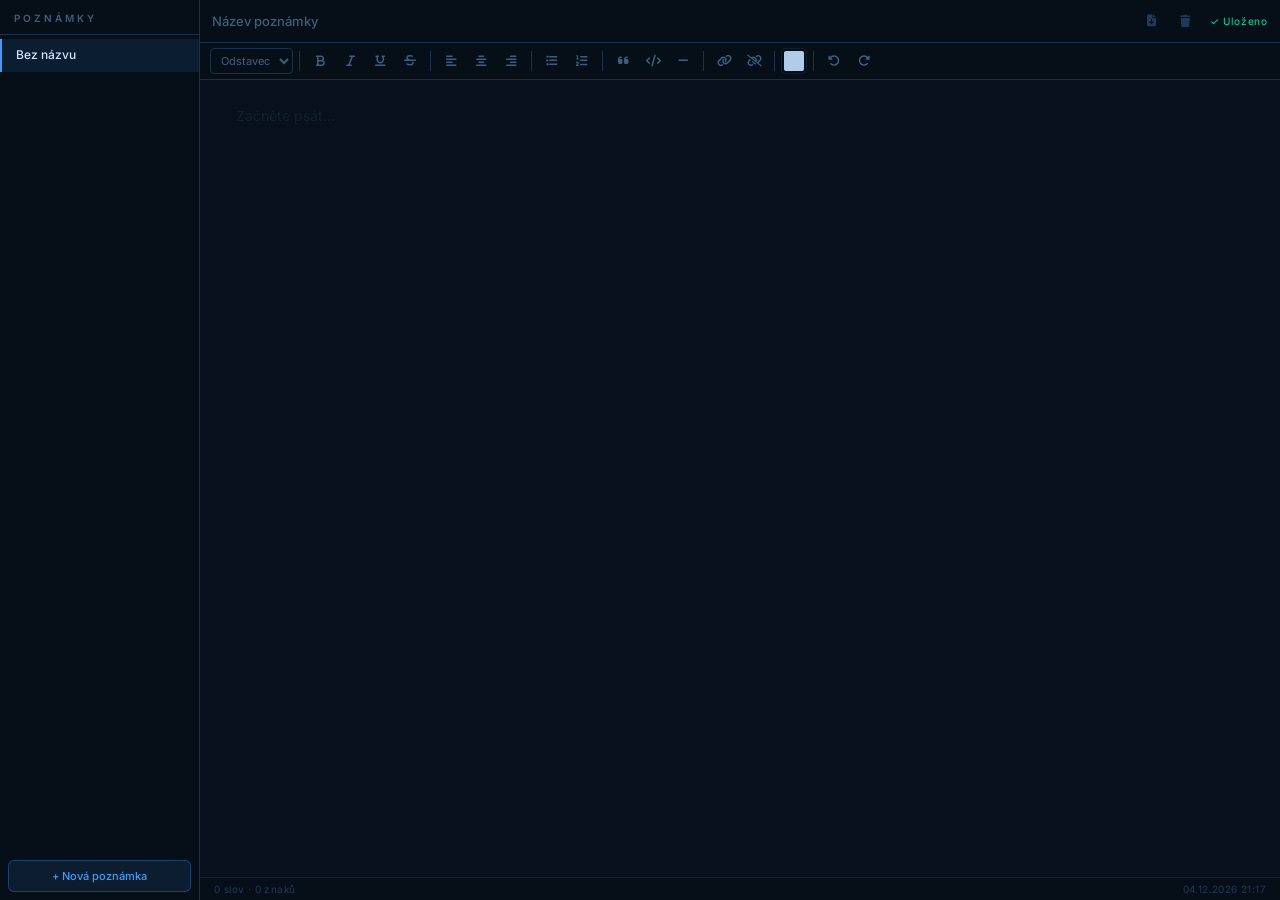
<file: apps/notepad/index.html>
<!doctype html>
<html lang="cs">
<head>
  <meta charset="UTF-8" />
  <meta name="viewport" content="width=device-width, initial-scale=1.0" />
  <title>Notepad</title>
  <link rel="preconnect" href="https://fonts.googleapis.com" />
  <link rel="preconnect" href="https://fonts.gstatic.com" crossorigin />
  <link href="https://fonts.googleapis.com/css2?family=Inter:wght@400;500;600&display=swap" rel="stylesheet" />
  <link rel="stylesheet" href="https://cdnjs.cloudflare.com/ajax/libs/font-awesome/6.5.2/css/all.min.css" referrerpolicy="no-referrer" />
  <style>
    /* ── Hub theme variable defaults (overridden by themes.js) ── */
    :root {
      --th-bg:         #060f18;
      --th-bg-panel:   #07101c;
      --th-bg-card:    #0b1622;
      --th-bg-hover:   rgba(59,158,255,0.08);
      --th-accent:     #3b9eff;
      --th-accent-dim: rgba(59,158,255,0.15);
      --th-accent-rgb: 59,158,255;
      --th-text:       #d0e8ff;
      --th-text-mid:   #8ab8d8;
      --th-text-dim:   #3a6080;
      --th-border:     #1a3050;
      --th-border-bright: #2a4870;
      --th-font:       'Inter', sans-serif;
      --th-radius-sm:  4px;
      --th-radius-md:  6px;
      --th-btn-bg:     rgba(59,158,255,0.1);
      --th-btn-border: rgba(59,158,255,0.3);
      --th-btn-color:  #3b9eff;
    }

    *, *::before, *::after { box-sizing: border-box; margin: 0; padding: 0; }

    html, body {
      width: 100%; height: 100vh;
      background: var(--th-bg-panel);
      color: var(--th-text);
      font-family: var(--th-font);
      display: flex;
      flex-direction: row;
      overflow: hidden;
      -webkit-font-smoothing: antialiased;
    }

    /* ══ SIDEBAR ════════════════════════════════════════════ */
    #sidebar {
      width: 200px;
      background: var(--th-bg);
      border-right: 1px solid var(--th-border);
      display: flex;
      flex-direction: column;
      flex-shrink: 0;
    }

    #sidebarTitle {
      padding: 12px 14px 10px;
      font-size: 10px; font-weight: 600;
      letter-spacing: 3px; color: var(--th-text-dim);
      text-transform: uppercase;
      border-bottom: 1px solid var(--th-border);
      flex-shrink: 0;
    }

    #notesList {
      flex: 1;
      overflow-y: auto;
      padding: 4px 0;
    }

    .note-item {
      padding: 8px 14px;
      cursor: pointer;
      border-left: 2px solid transparent;
      transition: all 0.12s;
    }
    .note-item:hover { background: var(--th-bg-hover); }
    .note-item.active {
      background: rgba(var(--th-accent-rgb),0.1);
      border-left-color: var(--th-accent);
    }
    .note-item-title {
      font-size: 12px; font-weight: 500;
      color: var(--th-text-dim);
      white-space: nowrap; overflow: hidden; text-overflow: ellipsis;
    }
    .note-item.active .note-item-title { color: var(--th-text); }
    .note-item-preview {
      font-size: 10px; color: var(--th-border-bright);
      margin-top: 2px;
      white-space: nowrap; overflow: hidden; text-overflow: ellipsis;
    }
    .notes-empty {
      padding: 24px 14px;
      color: var(--th-text-dim); font-size: 11px;
      text-align: center; line-height: 1.8;
    }

    #newNoteBtn {
      margin: 8px;
      height: 32px;
      background: var(--th-btn-bg);
      border: 1px solid var(--th-btn-border);
      border-radius: var(--th-radius-md);
      color: var(--th-btn-color);
      cursor: pointer;
      font-family: var(--th-font);
      font-size: 11px; font-weight: 500;
      transition: all 0.15s;
      flex-shrink: 0;
    }
    #newNoteBtn:hover {
      background: rgba(var(--th-accent-rgb),0.14);
      border-color: rgba(var(--th-accent-rgb),0.28);
    }

    /* ══ EDITOR PANE ════════════════════════════════════════ */
    #editor {
      flex: 1;
      display: flex;
      flex-direction: column;
      min-width: 0;
    }

    /* Title row */
    #editorHeader {
      display: flex;
      align-items: center;
      gap: 8px;
      padding: 8px 12px;
      border-bottom: 1px solid var(--th-border);
      flex-shrink: 0;
      background: var(--th-bg);
    }

    #noteTitle {
      flex: 1;
      background: transparent;
      border: none;
      outline: none;
      color: var(--th-text);
      font-family: var(--th-font);
      font-size: 13px; font-weight: 500;
      padding: 3px 0;
    }
    #noteTitle::placeholder { color: var(--th-text-dim); }

    #deleteNoteBtn, #downloadNoteBtn {
      width: 26px; height: 26px;
      background: transparent;
      border: none; border-radius: 4px;
      color: #1e3a58;
      cursor: pointer;
      display: flex; align-items: center; justify-content: center;
      font-size: 12px;
      transition: all 0.12s;
      flex-shrink: 0;
    }
    #deleteNoteBtn:hover   { background: rgba(255,77,106,0.12); color: #ff4d6a; }
    #downloadNoteBtn:hover { background: rgba(59,158,255,0.10); color: #4a9edd; }

    #saveStatus {
      font-size: 10px; letter-spacing: 0.8px;
      flex-shrink: 0;
      min-width: 62px; text-align: right;
      color: #1e3a58;
    }
    #saveStatus.saved   { color: #00e5a0; }
    #saveStatus.unsaved { color: #ffaa33; }

    /* ── Toolbar ──────────────────────────────────────────── */
    #toolbar {
      display: flex;
      align-items: center;
      gap: 2px;
      padding: 5px 10px;
      background: var(--th-bg);
      border-bottom: 1px solid var(--th-border);
      flex-shrink: 0;
      flex-wrap: wrap;
    }

    .tb-sep {
      width: 1px; height: 20px;
      background: var(--th-border);
      margin: 0 4px;
      flex-shrink: 0;
    }

    .tb-btn {
      width: 28px; height: 26px;
      background: transparent;
      border: 1px solid transparent;
      border-radius: var(--th-radius-sm);
      color: var(--th-text-dim);
      cursor: pointer;
      display: flex; align-items: center; justify-content: center;
      font-size: 12px;
      font-family: var(--th-font);
      transition: all 0.12s;
      flex-shrink: 0;
      user-select: none;
    }
    .tb-btn:hover  { background: var(--th-bg-hover); border-color: rgba(var(--th-accent-rgb),0.15); color: var(--th-text-mid); }
    .tb-btn.active { background: rgba(var(--th-accent-rgb),0.16); border-color: rgba(var(--th-accent-rgb),0.32); color: var(--th-accent); }

    .tb-select {
      height: 26px;
      background: var(--th-bg);
      border: 1px solid var(--th-border);
      border-radius: var(--th-radius-sm);
      color: var(--th-text-dim);
      font-family: var(--th-font);
      font-size: 11px;
      padding: 0 6px;
      cursor: pointer;
      outline: none;
      transition: all 0.12s;
    }
    .tb-select:hover  { border-color: rgba(var(--th-accent-rgb),0.25); color: var(--th-text-mid); }
    .tb-select option { background: var(--th-bg-panel); color: var(--th-text-mid); }

    .tb-color {
      width: 26px; height: 26px;
      border: 1px solid #0e1e30;
      border-radius: 4px;
      cursor: pointer;
      padding: 2px;
      background: transparent;
      flex-shrink: 0;
    }
    .tb-color::-webkit-color-swatch-wrapper { padding: 0; }
    .tb-color::-webkit-color-swatch { border: none; border-radius: 2px; }

    /* ── Content area ─────────────────────────────────────── */
    #editorScroll {
      flex: 1;
      overflow-y: auto;
      background: var(--th-bg-panel);
    }

    #noteArea {
      min-height: 100%;
      outline: none;
      color: var(--th-text-mid);
      font-family: var(--th-font);
      font-size: 14px;
      line-height: 1.75;
      padding: 24px 36px;
      caret-color: var(--th-accent);
    }

    #noteArea:empty::before {
      content: attr(data-placeholder);
      color: #132030;
      pointer-events: none;
    }

    /* Rich text typography */
    #noteArea h1 {
      font-size: 26px; font-weight: 700;
      color: #d0e8ff;
      margin: 0 0 10px;
      line-height: 1.25;
      border-bottom: 1px solid #0e1e30;
      padding-bottom: 8px;
    }
    #noteArea h2 {
      font-size: 20px; font-weight: 600;
      color: #c0d8f0;
      margin: 20px 0 8px;
      line-height: 1.3;
    }
    #noteArea h3 {
      font-size: 16px; font-weight: 600;
      color: #8ab8d8;
      margin: 16px 0 6px;
    }
    #noteArea p  { margin: 0 0 4px; min-height: 1em; }
    #noteArea div { min-height: 1em; }
    #noteArea b, #noteArea strong { color: #d0e8ff; }
    #noteArea i, #noteArea em     { color: #9ac4de; }
    #noteArea u  { text-decoration-color: rgba(59,158,255,0.5); }
    #noteArea s  { color: #3a6080; }

    #noteArea a {
      color: #3b9eff;
      text-decoration: underline;
      text-decoration-color: rgba(59,158,255,0.4);
      position: relative;
    }
    /* Ctrl held — show pointer on links */
    body.ctrl-held #noteArea a {
      cursor: pointer;
      text-decoration-color: rgba(59,158,255,0.9);
    }

    /* Link hover tooltip */
    #linkTooltip {
      position: fixed;
      z-index: 9000;
      background: #0c1c2e;
      border: 1px solid #1e3a5a;
      border-radius: 6px;
      padding: 5px 10px 5px 9px;
      display: none;
      align-items: center;
      gap: 8px;
      font-size: 11px;
      color: #5a8ab0;
      white-space: nowrap;
      pointer-events: none;
      box-shadow: 0 4px 16px rgba(0,0,0,0.5);
      max-width: 340px;
    }
    #linkTooltip.show { display: flex; }
    #linkTooltip i { color: #3b9eff; font-size: 10px; flex-shrink: 0; }
    #linkTooltip .lt-url {
      color: #3b9eff;
      overflow: hidden; text-overflow: ellipsis;
      max-width: 220px;
    }
    #linkTooltip .lt-hint {
      color: #1e3a58;
      font-size: 10px;
      flex-shrink: 0;
    }

    /* Link insert modal */
    #linkModal {
      position: fixed; inset: 0;
      z-index: 8000;
      background: rgba(3,8,16,0.72);
      display: none;
      align-items: center;
      justify-content: center;
    }
    #linkModal.show { display: flex; }
    .lm-box {
      background: #0c1c2e;
      border: 1px solid #1e3a5a;
      border-radius: 10px;
      padding: 22px 24px 18px;
      width: 360px;
      box-shadow: 0 12px 48px rgba(0,0,0,0.7);
      display: flex; flex-direction: column; gap: 14px;
    }
    .lm-title {
      font-size: 12px; font-weight: 600;
      letter-spacing: 2px; color: #3b9eff;
      text-transform: uppercase;
      display: flex; align-items: center; gap: 8px;
    }
    .lm-field { display: flex; flex-direction: column; gap: 5px; }
    .lm-label { font-size: 10px; letter-spacing: 1.5px; color: #2a4870; text-transform: uppercase; }
    .lm-input {
      background: rgba(0,0,0,0.3);
      border: 1px solid #1e3a5a;
      border-radius: 5px;
      color: #b0cce8;
      font-family: 'Inter', sans-serif;
      font-size: 13px;
      padding: 7px 10px;
      outline: none;
      transition: border-color 0.15s;
    }
    .lm-input:focus { border-color: rgba(59,158,255,0.5); }
    .lm-input::placeholder { color: #1e3a58; }
    .lm-actions { display: flex; gap: 8px; justify-content: flex-end; margin-top: 2px; }
    .lm-btn {
      height: 32px; padding: 0 16px;
      border: 1px solid;
      border-radius: 5px;
      font-family: 'Inter', sans-serif;
      font-size: 12px; font-weight: 500;
      cursor: pointer;
      transition: all 0.15s;
    }
    .lm-btn-confirm {
      background: rgba(59,158,255,0.12);
      border-color: rgba(59,158,255,0.3);
      color: #3b9eff;
    }
    .lm-btn-confirm:hover {
      background: rgba(59,158,255,0.22);
      border-color: rgba(59,158,255,0.55);
    }
    .lm-btn-cancel {
      background: transparent;
      border-color: #1e3a5a;
      color: #3a607a;
    }
    .lm-btn-cancel:hover { border-color: #3a607a; color: #6a9ac0; }

    #noteArea ul, #noteArea ol {
      padding-left: 22px;
      margin: 4px 0 8px;
    }
    #noteArea li { margin: 2px 0; }
    #noteArea ul li::marker { color: #3b9eff; }
    #noteArea ol li::marker { color: #3b9eff; font-weight: 600; }

    #noteArea blockquote {
      border-left: 3px solid rgba(59,158,255,0.35);
      margin: 8px 0;
      padding: 4px 0 4px 14px;
      color: #5a8ab0;
      font-style: italic;
    }

    #noteArea hr {
      border: none;
      border-top: 1px solid #0e1e30;
      margin: 16px 0;
    }

    #noteArea code {
      background: rgba(0,0,0,0.35);
      border: 1px solid #0e1e30;
      border-radius: 3px;
      padding: 1px 5px;
      font-family: 'Courier New', monospace;
      font-size: 12px;
      color: #00e5a0;
    }

    /* ── Status bar ───────────────────────────────────────── */
    #statusBar {
      display: flex;
      align-items: center;
      justify-content: space-between;
      padding: 5px 14px;
      background: #060f18;
      border-top: 1px solid #0e1e30;
      font-size: 10px; color: #1e3a5a;
      letter-spacing: 0.4px;
      flex-shrink: 0;
    }

    /* Scrollbars */
    #notesList::-webkit-scrollbar    { width: 3px; }
    #editorScroll::-webkit-scrollbar { width: 4px; }
    ::-webkit-scrollbar-track  { background: transparent; }
    ::-webkit-scrollbar-thumb  { background: #1a3050; border-radius: 2px; }
    ::-webkit-scrollbar-thumb:hover { background: #3b9eff; }
  </style>
</head>
<body>

  <!-- ══ SIDEBAR ═════════════════════════════════════════════ -->
  <div id="sidebar">
    <div id="sidebarTitle">Poznámky</div>
    <div id="notesList"></div>
    <button id="newNoteBtn">+ Nová poznámka</button>
  </div>

  <!-- ══ EDITOR ══════════════════════════════════════════════ -->
  <div id="editor">

    <!-- Title row -->
    <div id="editorHeader">
      <input id="noteTitle" type="text" placeholder="Název poznámky"
             spellcheck="false" autocomplete="off" />
      <button id="downloadNoteBtn" title="Stáhnout jako TXT">
        <i class="fa-solid fa-file-arrow-down"></i>
      </button>
      <button id="deleteNoteBtn" title="Smazat poznámku">
        <i class="fa-solid fa-trash"></i>
      </button>
      <span id="saveStatus">—</span>
    </div>

    <!-- Toolbar -->
    <div id="toolbar">

      <!-- Heading -->
      <select class="tb-select" id="tbHeading" title="Styl odstavce">
        <option value="">Odstavec</option>
        <option value="h1">Nadpis 1</option>
        <option value="h2">Nadpis 2</option>
        <option value="h3">Nadpis 3</option>
      </select>

      <div class="tb-sep"></div>

      <!-- Inline -->
      <button class="tb-btn" data-cmd="bold"          title="Tučné (Ctrl+B)"><i class="fa-solid fa-bold"></i></button>
      <button class="tb-btn" data-cmd="italic"        title="Kurzíva (Ctrl+I)"><i class="fa-solid fa-italic"></i></button>
      <button class="tb-btn" data-cmd="underline"     title="Podtržení (Ctrl+U)"><i class="fa-solid fa-underline"></i></button>
      <button class="tb-btn" data-cmd="strikeThrough" title="Přeškrtnutí"><i class="fa-solid fa-strikethrough"></i></button>

      <div class="tb-sep"></div>

      <!-- Alignment -->
      <button class="tb-btn" data-cmd="justifyLeft"   title="Zarovnat vlevo"><i class="fa-solid fa-align-left"></i></button>
      <button class="tb-btn" data-cmd="justifyCenter" title="Centrovat"><i class="fa-solid fa-align-center"></i></button>
      <button class="tb-btn" data-cmd="justifyRight"  title="Zarovnat vpravo"><i class="fa-solid fa-align-right"></i></button>

      <div class="tb-sep"></div>

      <!-- Lists -->
      <button class="tb-btn" data-cmd="insertUnorderedList" title="Odrážkový seznam"><i class="fa-solid fa-list-ul"></i></button>
      <button class="tb-btn" data-cmd="insertOrderedList"   title="Číslovaný seznam"><i class="fa-solid fa-list-ol"></i></button>

      <div class="tb-sep"></div>

      <!-- Blocks -->
      <button class="tb-btn" id="tbBlockquote" title="Citace"><i class="fa-solid fa-quote-left"></i></button>
      <button class="tb-btn" id="tbCode"       title="Inline kód"><i class="fa-solid fa-code"></i></button>
      <button class="tb-btn" id="tbHr"         title="Vložit oddělovač"><i class="fa-solid fa-minus"></i></button>

      <div class="tb-sep"></div>

      <!-- Link -->
      <button class="tb-btn" id="tbLink"       title="Vložit odkaz"><i class="fa-solid fa-link"></i></button>
      <button class="tb-btn" data-cmd="unlink" title="Odebrat odkaz"><i class="fa-solid fa-link-slash"></i></button>

      <div class="tb-sep"></div>

      <!-- Text colour -->
      <input type="color" class="tb-color" id="tbColor" value="#b0cce8" title="Barva textu" />

      <div class="tb-sep"></div>

      <!-- Undo / Redo -->
      <button class="tb-btn" data-cmd="undo" title="Zpět (Ctrl+Z)"><i class="fa-solid fa-rotate-left"></i></button>
      <button class="tb-btn" data-cmd="redo" title="Znovu (Ctrl+Y)"><i class="fa-solid fa-rotate-right"></i></button>

    </div>

    <!-- Scrollable content -->
    <div id="editorScroll">
      <div id="noteArea"
           contenteditable="true"
           spellcheck="false"
           data-placeholder="Začněte psát…"></div>
    </div>

    <!-- Status bar -->
    <div id="statusBar">
      <span id="wordCount">0 slov · 0 znaků</span>
      <span id="lastSaved"></span>
    </div>

  </div>

  <!-- ══ LINK TOOLTIP ════════════════════════════════════════ -->
  <div id="linkTooltip">
    <i class="fa-solid fa-link"></i>
    <span class="lt-url" id="linkTooltipUrl"></span>
    <span class="lt-hint">Ctrl + klik</span>
  </div>

  <!-- ══ LINK MODAL ══════════════════════════════════════════ -->
  <div id="linkModal">
    <div class="lm-box">
      <div class="lm-title"><i class="fa-solid fa-link"></i> Vložit odkaz</div>
      <div class="lm-field">
        <label class="lm-label" for="lmText">Text odkazu</label>
        <input id="lmText" class="lm-input" type="text"
               placeholder="Zobrazovaný text (prázdné = zachovat výběr)" autocomplete="off" />
      </div>
      <div class="lm-field">
        <label class="lm-label" for="lmUrl">URL</label>
        <input id="lmUrl" class="lm-input" type="url"
               placeholder="https://" autocomplete="off" />
      </div>
      <div class="lm-actions">
        <button class="lm-btn lm-btn-cancel" id="lmCancel">Zrušit</button>
        <button class="lm-btn lm-btn-confirm" id="lmConfirm">Vložit</button>
      </div>
    </div>
  </div>

  </div>

  <script>
    'use strict';

    const STORAGE_KEY  = 'saspHub_notepad_v1';
    let notes          = [];
    let activeId       = null;
    let saveTimer      = null;
    let _suppressInput = false;

    /* ── Storage ────────────────────────────────────────────── */
    function loadNotes() {
      try {
        const raw = localStorage.getItem(STORAGE_KEY);
        notes = raw ? JSON.parse(raw) : [];
      } catch (e) { notes = []; }
      if (notes.length === 0) createNote(false);
    }

    function saveNotes() {
      try { localStorage.setItem(STORAGE_KEY, JSON.stringify(notes)); } catch (e) {}
    }

    /* ── CRUD ───────────────────────────────────────────────── */
    function createNote(select = true) {
      const id   = Date.now().toString();
      const note = { id, title: '', content: '', updated: new Date().toISOString() };
      notes.unshift(note);
      saveNotes();
      renderList();
      if (select) selectNote(id);
      return id;
    }

    function deleteNote() {
      if (!activeId) return;
      const idx = notes.findIndex(n => n.id === activeId);
      if (idx === -1) return;
      notes.splice(idx, 1);
      saveNotes();
      activeId = null;
      if (notes.length === 0) createNote(true);
      else selectNote(notes[0].id);
      renderList();
    }

    function selectNote(id) {
      const note = notes.find(n => n.id === id);
      if (!note) return;
      activeId = id;
      _suppressInput = true;
      document.getElementById('noteTitle').value    = note.title;
      document.getElementById('noteArea').innerHTML = note.content;
      _suppressInput = false;
      setSaveStatus('saved');
      updateStats();
      updateLastSaved(note.updated);
      renderList();
    }

    /* ── Sidebar ────────────────────────────────────────────── */
    function renderList() {
      const container = document.getElementById('notesList');
      if (notes.length === 0) {
        container.innerHTML = '<div class="notes-empty">Žádné poznámky</div>';
        return;
      }
      container.innerHTML = notes.map(note => {
        const title   = note.title || 'Bez názvu';
        const preview = (note.content || '').replace(/<[^>]+>/g, ' ').replace(/\s+/g, ' ').trim();
        return `<div class="note-item${note.id === activeId ? ' active' : ''}" data-id="${esc(note.id)}">
          <div class="note-item-title">${esc(title)}</div>
          <div class="note-item-preview">${esc(preview.slice(0, 55))}</div>
        </div>`;
      }).join('');
      container.querySelectorAll('.note-item').forEach(el => {
        el.addEventListener('click', () => selectNote(el.dataset.id));
      });
    }

    /* ── Auto-save ──────────────────────────────────────────── */
    function scheduleAutoSave() {
      if (_suppressInput) return;
      clearTimeout(saveTimer);
      setSaveStatus('unsaved');
      saveTimer = setTimeout(commitSave, 800);
    }

    function commitSave() {
      if (!activeId) return;
      const note = notes.find(n => n.id === activeId);
      if (!note) return;
      note.title   = document.getElementById('noteTitle').value;
      note.content = document.getElementById('noteArea').innerHTML;
      note.updated = new Date().toISOString();
      saveNotes();
      setSaveStatus('saved');
      updateLastSaved(note.updated);
      renderList();
    }

    function setSaveStatus(state) {
      const el = document.getElementById('saveStatus');
      if (state === 'saved')   { el.textContent = '✓ Uloženo';   el.className = 'saved';   }
      if (state === 'unsaved') { el.textContent = '● Ukládání…'; el.className = 'unsaved'; }
    }

    /* ── Stats ──────────────────────────────────────────────── */
    function updateStats() {
      const text  = document.getElementById('noteArea').innerText || '';
      const chars = text.length;
      const words = text.trim() === '' ? 0 : text.trim().split(/\s+/).length;
      document.getElementById('wordCount').textContent = `${words} slov · ${chars} znaků`;
    }

    function updateLastSaved(iso) {
      if (!iso) return;
      const dt = new Date(iso);
      const p  = v => String(v).padStart(2, '0');
      document.getElementById('lastSaved').textContent =
        `${p(dt.getDate())}.${p(dt.getMonth()+1)}.${dt.getFullYear()} ${p(dt.getHours())}:${p(dt.getMinutes())}`;
    }

    /* ── execCommand wrapper ────────────────────────────────── */
    function exec(cmd, value = null) {
      document.getElementById('noteArea').focus();
      // eslint-disable-next-line no-undef
      document.execCommand(cmd, false, value);
    }

    /* ── Toolbar state refresh ──────────────────────────────── */
    function refreshToolbarState() {
      ['bold','italic','underline','strikeThrough',
       'justifyLeft','justifyCenter','justifyRight',
       'insertUnorderedList','insertOrderedList'].forEach(cmd => {
        const btn = document.querySelector(`[data-cmd="${cmd}"]`);
        if (btn) btn.classList.toggle('active', document.queryCommandState(cmd));
      });

      const block = document.queryCommandValue('formatBlock').toLowerCase().replace(/^<|>$/g,'');
      const sel   = document.getElementById('tbHeading');
      sel.value   = ['h1','h2','h3'].includes(block) ? block : '';
    }

    /* ── Toolbar events ─────────────────────────────────────── */

    // Heading select
    document.getElementById('tbHeading').addEventListener('change', function () {
      exec('formatBlock', this.value || 'div');
      scheduleAutoSave();
    });

    // Generic exec buttons (mousedown = no focus loss)
    document.querySelectorAll('.tb-btn[data-cmd]').forEach(btn => {
      btn.addEventListener('mousedown', e => {
        e.preventDefault();
        exec(btn.dataset.cmd);
        refreshToolbarState();
        scheduleAutoSave();
      });
    });

    // Blockquote
    document.getElementById('tbBlockquote').addEventListener('mousedown', e => {
      e.preventDefault();
      exec('formatBlock', 'blockquote');
      scheduleAutoSave();
    });

    // Inline code: wrap selection in <code>
    document.getElementById('tbCode').addEventListener('mousedown', e => {
      e.preventDefault();
      const sel = window.getSelection();
      if (sel && sel.rangeCount && !sel.isCollapsed) {
        try {
          const range = sel.getRangeAt(0);
          const code  = document.createElement('code');
          range.surroundContents(code);
          sel.removeAllRanges();
        } catch (_) {}
      }
      scheduleAutoSave();
    });

    // HR
    document.getElementById('tbHr').addEventListener('mousedown', e => {
      e.preventDefault();
      exec('insertHorizontalRule');
      scheduleAutoSave();
    });

    // Link — modal
    let _savedRange = null;

    function openLinkModal() {
      // Save current selection before the modal steals focus
      const sel = window.getSelection();
      _savedRange = (sel && sel.rangeCount) ? sel.getRangeAt(0).cloneRange() : null;

      // Pre-fill text field with selected text
      const selText = _savedRange && !_savedRange.collapsed
        ? _savedRange.toString().trim() : '';
      document.getElementById('lmText').value = selText;
      document.getElementById('lmUrl').value  = '';

      document.getElementById('linkModal').classList.add('show');
      document.getElementById('lmUrl').focus();
    }

    function closeLinkModal() {
      document.getElementById('linkModal').classList.remove('show');
      _savedRange = null;
    }

    function confirmLink() {
      const url  = document.getElementById('lmUrl').value.trim();
      if (!url) { document.getElementById('lmUrl').focus(); return; }
      const text = document.getElementById('lmText').value.trim();

      // Restore the saved selection
      const sel = window.getSelection();
      sel.removeAllRanges();
      if (_savedRange) sel.addRange(_savedRange);

      document.getElementById('noteArea').focus();

      if (text) {
        // Custom text provided — always replace contents with new linked text
        const a = document.createElement('a');
        a.href = url;
        a.textContent = text;
        const range = sel.getRangeAt(0);
        range.deleteContents();
        range.insertNode(a);
        // move caret after the link
        range.setStartAfter(a);
        range.collapse(true);
        sel.removeAllRanges();
        sel.addRange(range);
      } else {
        // Wrap existing selection in a link
        exec('createLink', url);
      }

      closeLinkModal();
      scheduleAutoSave();
    }

    document.getElementById('tbLink').addEventListener('mousedown', e => {
      e.preventDefault();
      openLinkModal();
    });
    document.getElementById('lmConfirm').addEventListener('click', confirmLink);
    document.getElementById('lmCancel').addEventListener('click', closeLinkModal);
    document.getElementById('linkModal').addEventListener('click', e => {
      if (e.target === document.getElementById('linkModal')) closeLinkModal();
    });
    document.getElementById('lmUrl').addEventListener('keydown', e => {
      if (e.key === 'Enter') confirmLink();
      if (e.key === 'Escape') closeLinkModal();
    });
    document.getElementById('lmText').addEventListener('keydown', e => {
      if (e.key === 'Escape') closeLinkModal();
    });

    // Text colour
    document.getElementById('tbColor').addEventListener('input', function () {
      exec('foreColor', this.value);
      scheduleAutoSave();
    });

    // Sync active states on selection change
    document.addEventListener('selectionchange', refreshToolbarState);

    /* ── Content area events ────────────────────────────────── */
    document.getElementById('noteArea').addEventListener('input', () => {
      updateStats();
      scheduleAutoSave();
    });

    // Ctrl+click on a link → open in new window
    document.getElementById('noteArea').addEventListener('click', e => {
      if (!e.ctrlKey) return;
      const link = e.target.closest('a[href]');
      if (!link) return;
      e.preventDefault();
      window.open(link.href, '_blank', 'noopener,noreferrer');
    });

    // Link hover tooltip
    const _tooltip  = document.getElementById('linkTooltip');
    const _tooltipUrl = document.getElementById('linkTooltipUrl');
    let _tooltipTimer = null;

    document.getElementById('noteArea').addEventListener('mouseover', e => {
      const link = e.target.closest('a[href]');
      if (!link) return;
      clearTimeout(_tooltipTimer);
      _tooltipUrl.textContent = link.href.length > 45
        ? link.href.slice(0, 42) + '…' : link.href;
      _tooltip.classList.add('show');
      positionTooltip(e);
    });
    document.getElementById('noteArea').addEventListener('mousemove', e => {
      if (e.target.closest('a[href]')) positionTooltip(e);
    });
    document.getElementById('noteArea').addEventListener('mouseout', e => {
      if (!e.target.closest('a[href]')) return;
      _tooltipTimer = setTimeout(() => _tooltip.classList.remove('show'), 120);
    });
    function positionTooltip(e) {
      const tw = _tooltip.offsetWidth || 240;
      const th = _tooltip.offsetHeight || 30;
      let x = e.clientX + 14;
      let y = e.clientY + 20;
      if (x + tw > window.innerWidth  - 8) x = e.clientX - tw - 8;
      if (y + th > window.innerHeight - 8) y = e.clientY - th - 8;
      _tooltip.style.left = x + 'px';
      _tooltip.style.top  = y + 'px';
    }

    // Track Ctrl key for cursor style
    document.addEventListener('keydown', e => { if (e.key === 'Control') document.body.classList.add('ctrl-held'); });
    document.addEventListener('keyup',   e => { if (e.key === 'Control') document.body.classList.remove('ctrl-held'); });

    // Tab → 4 spaces
    document.getElementById('noteArea').addEventListener('keydown', e => {
      if (e.key === 'Tab') {
        e.preventDefault();
        exec('insertHTML', '\u00a0\u00a0\u00a0\u00a0');
      }
    });

    // Paste: strip external styles, keep HTML structure
    document.getElementById('noteArea').addEventListener('paste', e => {
      e.preventDefault();
      const html  = e.clipboardData.getData('text/html');
      const plain = e.clipboardData.getData('text/plain');
      if (html) {
        const clean = html
          .replace(/\sstyle="[^"]*"/gi, '')
          .replace(/\sclass="[^"]*"/gi, '');
        exec('insertHTML', clean);
      } else {
        exec('insertText', plain);
      }
    });

    /* ── Sidebar & header events ────────────────────────────── */
    document.getElementById('noteTitle').addEventListener('input', scheduleAutoSave);
    document.getElementById('newNoteBtn').addEventListener('click', () => createNote(true));
    document.getElementById('deleteNoteBtn').addEventListener('click', () => deleteNote());

    document.getElementById('downloadNoteBtn').addEventListener('click', () => {
      if (!activeId) return;
      const note = notes.find(n => n.id === activeId);
      if (!note) return;
      const area  = document.getElementById('noteArea');
      const text  = area.innerText || area.textContent;
      const title = (note.title || 'poznamka').replace(/[^a-z0-9čšžýáíéůúěďťňóA-Z]/gi, '_').slice(0, 60);
      const blob  = new Blob([text], { type: 'text/plain;charset=utf-8' });
      const url   = URL.createObjectURL(blob);
      const a     = document.createElement('a');
      a.href      = url;
      a.download  = title + '.txt';
      a.click();
      URL.revokeObjectURL(url);
    });

    /* ── Helpers ────────────────────────────────────────────── */
    function esc(str) {
      return String(str)
        .replace(/&/g,'&amp;').replace(/</g,'&lt;')
        .replace(/>/g,'&gt;').replace(/"/g,'&quot;');
    }

    /* ── Init ───────────────────────────────────────────────── */
    loadNotes();
    if (notes.length > 0) selectNote(notes[0].id);

    /* ── Hub messages ───────────────────────────────────────── */
    window.addEventListener('message', e => {
      if (e.data?.type === 'focusNote' && e.data.id) {
        loadNotes();
        selectNote(e.data.id);
      }
      if (e.data?.type === 'reloadNotes') {
        loadNotes();
        renderList();
      }
    });
  </script>
  <script src="../../js/themes.js"></script>

</body>
</html>
</file>
<file: css/style.css>
/* ============================================================
   SASP HUB OS — Web Desktop
   ============================================================ */

/* ── Theme variables (Modern defaults — overridden via JS) ── */
:root {
  --th-bg:             #060f18;
  --th-bg-panel:       #07101c;
  --th-bg-card:        #0b1622;
  --th-bg-hover:       rgba(59,158,255,0.08);
  --th-accent:         #3b9eff;
  --th-accent-dim:     rgba(59,158,255,0.15);
  --th-accent-rgb:     59,158,255;
  --th-text:           #d0e8ff;
  --th-text-mid:       #8ab8d8;
  --th-text-dim:       #3a6080;
  --th-border:         #1a3050;
  --th-border-bright:  #2a4870;
  --th-font:           'Inter', sans-serif;
  --th-radius-sm:      4px;
  --th-radius-md:      6px;
  --th-radius-lg:      8px;
  --th-radius-xl:      12px;
  --th-radius-btn:     6px;
  --th-titlebar-bg:    linear-gradient(180deg, #0f2035 0%, #0c1b2e 100%);
  --th-titlebar-border:#1a3050;
  --th-win-bg:         #0b1622;
  --th-win-border:     #1e3a5a;
  --th-btn-bg:         rgba(59,158,255,0.1);
  --th-btn-border:     rgba(59,158,255,0.3);
  --th-btn-color:      #3b9eff;
  --th-taskbar-bg:     rgba(7,16,28,0.96);
  --th-taskbar-border: #1a3050;
  --th-settings-bg:    #09162a;
  --th-shadow:         0 8px 40px rgba(0,0,0,0.65);
  --th-glow:           0 0 0 1px rgba(59,158,255,0.06);
}

/* Win98 theme — raised button box-shadow helpers */
[data-theme="win98"] .win-btn,
[data-theme="win98"] .settings-file-label,
[data-theme="win98"] .settings-btn-reset,
[data-theme="win98"] .login-btn,
[data-theme="win98"] .tb-win-btn {
  box-shadow: inset -1px -1px 0 #808080, inset 1px 1px 0 #ffffff, inset -2px -2px 0 #404040, inset 2px 2px 0 #dfdfdf !important;
}
[data-theme="win98"] .win-titlebar { border-radius: 0 !important; }
[data-theme="win98"] .window { border-width: 2px !important; }
[data-theme="win98"] .launcher-popup { border-radius: 0 !important; box-shadow: 2px 2px 0 #000 !important; }
[data-theme="win98"] .settings-dialog { border-radius: 0 !important; box-shadow: 2px 2px 0 #000 !important; }
[data-theme="win98"] .desktop-icon:hover { background: rgba(0,0,128,0.18) !important; }
[data-theme="win98"] #desktop { background: #008080 !important; }
[data-theme="win98"] #desktop::before { display: none; }

*, *::before, *::after { box-sizing: border-box; margin: 0; padding: 0; }

html, body {
  width: 100%; height: 100vh;
  overflow: hidden;
  background: var(--th-bg);
  color: var(--th-text);
  font-family: var(--th-font);
  -webkit-font-smoothing: antialiased;
}

/* ============================================================
   BOOT OVERLAY
   ============================================================ */
#bootOverlay {
  position: fixed; inset: 0;
  background: var(--th-bg);
  z-index: 10000;
  display: flex;
  align-items: center;
  justify-content: center;
}

.boot-flex {
  display: flex;
  align-items: flex-start;
  gap: 56px;
  max-width: 860px;
  width: 100%;
  padding: 0 40px;
}

.boot-logo-wrap { flex-shrink: 0; padding-top: 4px; }

.boot-logo-img {
  width: 140px; height: 140px;
  object-fit: contain;
  filter: drop-shadow(0 0 40px rgba(59,158,255,0.4));
  animation: bootLogoPulse 3s ease-in-out infinite;
}

@keyframes bootLogoPulse {
  0%,100% { filter: drop-shadow(0 0 28px rgba(59,158,255,0.3)); }
  50%      { filter: drop-shadow(0 0 60px rgba(59,158,255,0.65)); }
}

.boot-console { flex: 1; min-width: 0; }

.boot-console-header {
  display: flex; align-items: baseline; gap: 12px;
  margin-bottom: 14px; padding-bottom: 12px;
  border-bottom: 1px solid #1a3050;
}

.boot-os-name {
  font-size: 20px; font-weight: 700; letter-spacing: 4px;
  color: var(--th-accent);
}
.boot-os-ver {
  font-size: 12px; color: var(--th-text-dim); letter-spacing: 1px;
}

.boot-lines {
  display: flex; flex-direction: column; gap: 5px;
  min-height: 230px;
  font-family: 'Courier New', monospace;
  font-size: 13px;
  line-height: 1.5;
}

.boot-line {
  opacity: 0;
  transition: opacity 0.25s ease;
}
.boot-line.show { opacity: 1; }

.boot-line-ok    { color: #00e5a0; }
.boot-line-warn  { color: #ffaa33; }
.boot-line-info  { color: var(--th-accent); }
.boot-line-title { color: var(--th-accent); font-weight: 700; font-size: 15px; letter-spacing: 2px; font-family: var(--th-font); }
.boot-line-sep   { color: var(--th-border); user-select: none; }

.boot-cursor {
  font-family: monospace;
  color: var(--th-accent);
  animation: cursorBlink 1s step-end infinite;
  margin-top: 6px;
}

@keyframes cursorBlink { 0%,100% { opacity: 1; } 50% { opacity: 0; } }

/* ============================================================
   LOGIN OVERLAY — PC lock screen
   ============================================================ */
#loginOverlay {
  position: fixed; inset: 0;
  background: radial-gradient(ellipse at 28% 38%, #0f2a45 0%, #0a1825 55%, var(--th-bg) 100%);
  z-index: 9000;
  display: flex;
  flex-direction: column;
  align-items: center;
  padding-top: 12vh;
  gap: 0;
  animation: loginFadeIn 0.6s ease;
}

@keyframes loginFadeIn { from { opacity: 0; } to { opacity: 1; } }

/* Clock section */
.login-clock-section {
  text-align: center;
  margin-bottom: 32px;
  pointer-events: none;
}

.login-clock {
  font-size: 90px;
  font-weight: 200;
  letter-spacing: -4px;
  color: #fff;
  line-height: 1;
  text-shadow: 0 2px 40px rgba(59,158,255,0.15);
}

.login-date {
  font-size: 16px;
  font-weight: 300;
  color: rgba(255,255,255,0.45);
  letter-spacing: 2px;
  margin-top: 10px;
  text-transform: capitalize;
}

/* Form section */
.login-form-section {
  display: flex;
  flex-direction: column;
  align-items: center;
  gap: 14px;
  width: 100%;
  max-width: 360px;
}

.login-avatar {
  width: 76px; height: 76px;
  background: var(--th-accent-dim);
  border: 1.5px solid rgba(var(--th-accent-rgb),0.3);
  border-radius: 50%;
  display: flex; align-items: center; justify-content: center;
  font-size: 32px; color: var(--th-accent);
  box-shadow: 0 0 28px rgba(59,158,255,0.18), inset 0 0 20px rgba(59,158,255,0.05);
  margin-bottom: 2px;
}

.login-agency {
  font-size: 13px; font-weight: 600;
  letter-spacing: 4px;
  color: rgba(255,255,255,0.65);
  text-transform: uppercase;
}

.login-subtitle {
  font-size: 12px;
  color: rgba(255,255,255,0.28);
  letter-spacing: 0.5px;
  margin-top: -6px;
}

.login-fields {
  display: flex; flex-direction: column; gap: 6px;
  width: 100%;
  margin-top: 8px;
}

.lf-wrap {
  border-bottom: 1px solid rgba(255,255,255,0.12);
  transition: border-color 0.2s;
}

.lf-wrap:focus-within { border-color: rgba(var(--th-accent-rgb),0.6); }

.lf-input {
  width: 100%;
  background: transparent;
  border: none; outline: none;
  padding: 10px 6px;
  font-family: 'Inter', sans-serif;
  font-size: 15px; font-weight: 400;
  color: #fff;
  letter-spacing: 0.2px;
}

.lf-input::placeholder { color: rgba(255,255,255,0.25); font-size: 14px; }

.lf-row { display: flex; gap: 14px; }
.lf-row .lf-wrap { flex: 1; }

.lf-remember {
  display: flex; align-items: center; gap: 10px;
  padding: 8px 2px;
  cursor: pointer;
  user-select: none;
}

.lf-check { accent-color: var(--th-accent); width: 14px; height: 14px; cursor: pointer; }

.lf-remember span {
  font-size: 13px;
  color: rgba(255,255,255,0.35);
}

.lf-input.lf-error { animation: lfShake 0.3s ease; }
@keyframes lfShake {
  0%,100% { transform: translateX(0); }
  25%      { transform: translateX(-6px); }
  75%      { transform: translateX(6px); }
}

.login-btn {
  display: flex; align-items: center; gap: 12px;
  background: var(--th-btn-bg);
  border: 1px solid var(--th-btn-border);
  color: var(--th-btn-color);
  font-family: var(--th-font);
  font-size: 13px; font-weight: 600;
  letter-spacing: 3px;
  padding: 14px 44px;
  cursor: pointer;
  text-transform: uppercase;
  border-radius: 4px;
  transition: all 0.2s;
  margin-top: 6px;
}

.login-btn:hover {
  background: var(--th-accent);
  color: #fff;
  box-shadow: 0 0 30px rgba(var(--th-accent-rgb),0.28);
}

.login-footer-bar {
  position: absolute; bottom: 0; left: 0; right: 0;
  padding: 12px 20px;
  font-size: 11px;
  letter-spacing: 2px;
  color: rgba(255,255,255,0.12);
  text-align: center;
  text-transform: uppercase;
  border-top: 1px solid rgba(255,255,255,0.04);
}

/* ============================================================
   DESKTOP
   ============================================================ */
#desktop {
  position: fixed; top: 0; left: 0;
  width: 100vw; height: 100vh;
  transform-origin: top left;
  background: radial-gradient(ellipse at 25% 35%, #0d2240 0%, #071525 55%, #030b13 100%);
  color: var(--th-text);
  font-family: var(--th-font);
  display: flex; flex-direction: column;
  overflow: hidden;
}

/* Subtle grid texture */
#desktop::before {
  content: '';
  position: absolute; inset: 0;
  background-image:
    linear-gradient(rgba(var(--th-accent-rgb),0.032) 1px, transparent 1px),
    linear-gradient(90deg, rgba(var(--th-accent-rgb),0.032) 1px, transparent 1px);
  background-size: 48px 48px;
  pointer-events: none; z-index: 0;
}

/* Vignette overlay */
#desktop::after {
  content: '';
  position: absolute; inset: 0;
  background: radial-gradient(ellipse at center, transparent 45%, rgba(0,0,0,0.55) 100%);
  pointer-events: none; z-index: 0;
}

/* Desktop icons */
.desktop-icons {
  position: absolute;
  inset: 0;
  bottom: 48px;
  z-index: 1;
  pointer-events: none; /* icons handle their own events */
}

.desktop-icon {
  position: absolute;
  display: flex; flex-direction: column; align-items: center; gap: 6px;
  padding: 10px 8px;
  border-radius: 8px;
  cursor: pointer;
  user-select: none;
  width: 90px;
  transition: background 0.15s, border-color 0.15s;
  border: 1px solid transparent;
  pointer-events: all;
}

.desktop-icon.dragging {
  opacity: 0.55;
  z-index: 50 !important;
  pointer-events: none;
}

/* Drop target highlight for folder icons */
.desktop-icon.drop-target .di-icon-wrap {
  box-shadow: 0 0 0 2px var(--th-accent), 0 0 20px rgba(var(--th-accent-rgb),0.4) !important;
  border-color: var(--th-accent) !important;
}

.desktop-icon:hover {
  background: var(--th-bg-hover);
  border-color: rgba(var(--th-accent-rgb),0.15);
}

.desktop-icon.selected {
  background: rgba(var(--th-accent-rgb),0.15);
  border-color: rgba(var(--th-accent-rgb),0.3);
}

.di-icon-wrap {
  width: 52px; height: 52px;
  background: var(--th-btn-bg);
  border: 1px solid rgba(var(--th-accent-rgb),0.22);
  border-radius: var(--th-radius-xl);
  display: flex; align-items: center; justify-content: center;
  font-size: 22px; color: var(--th-accent);
  transition: all 0.15s;
  box-shadow: 0 2px 10px rgba(0,0,0,0.4);
}

.desktop-icon:hover .di-icon-wrap {
  box-shadow: 0 0 20px rgba(var(--th-accent-rgb),0.22);
  border-color: rgba(var(--th-accent-rgb),0.45);
}

.di-label {
  font-size: 11px; font-weight: 500;
  color: rgba(255,255,255,0.72);
  text-align: center;
  white-space: normal;
  overflow: hidden;
  display: -webkit-box;
  -webkit-line-clamp: 2;
  -webkit-box-orient: vertical;
  max-width: 86px;
  line-height: 1.35;
  word-break: break-word;
  text-shadow: 0 1px 6px rgba(0,0,0,0.9);
}

/* ============================================================
   WINDOWS CONTAINER
   ============================================================ */
.windows-container {
  position: absolute; inset: 0; bottom: 48px;
  z-index: 10;
  pointer-events: none;
}

/* ============================================================
   WINDOW
   ============================================================ */
.window {
  position: absolute;
  background: var(--th-win-bg);
  border: 1px solid var(--th-win-border);
  border-radius: var(--th-radius-lg);
  box-shadow: var(--th-shadow), var(--th-glow);
  display: flex; flex-direction: column;
  overflow: hidden;
  pointer-events: all;
  min-width: 320px; min-height: 200px;
  animation: windowOpen 0.18s cubic-bezier(0.2, 0, 0.2, 1);
}

@keyframes windowOpen {
  from { opacity: 0; transform: scale(0.96) translateY(6px); }
  to   { opacity: 1; transform: scale(1) translateY(0); }
}

.window.focused {
  box-shadow: 0 16px 60px rgba(0,0,0,0.75), 0 0 0 1px rgba(var(--th-accent-rgb),0.18);
  border-color: var(--th-border-bright);
}

.window.maximized {
  border-radius: 0 !important;
  border: none !important;
}

.win-minimizing {
  animation: windowMinimize 0.15s ease forwards;
}

@keyframes windowMinimize {
  to { opacity: 0; transform: scale(0.94) translateY(4px); }
}

/* Titlebar */
.win-titlebar {
  display: flex; align-items: center; justify-content: space-between;
  height: 38px; padding: 0 6px 0 12px;
  background: var(--th-titlebar-bg);
  border-bottom: 1px solid var(--th-titlebar-border);
  cursor: move;
  user-select: none;
  flex-shrink: 0;
}

.win-title-left {
  display: flex; align-items: center; gap: 8px;
  min-width: 0; flex: 1;
}

.win-title-icon { font-size: 13px; color: var(--th-accent); flex-shrink: 0; }

.win-title-text {
  font-size: 12px; font-weight: 500;
  color: var(--th-text-mid); letter-spacing: 0.3px;
  white-space: nowrap; overflow: hidden; text-overflow: ellipsis;
}

.win-controls { display: flex; gap: 2px; flex-shrink: 0; }

.win-btn {
  width: 28px; height: 28px;
  background: transparent;
  border: none; border-radius: var(--th-radius-sm);
  color: var(--th-text-dim);
  cursor: pointer;
  display: flex; align-items: center; justify-content: center;
  font-size: 11px;
  transition: background 0.12s, color 0.12s;
}

.win-btn:hover          { background: rgba(255,255,255,0.07); color: var(--th-text); }
.win-close:hover        { background: rgba(255,77,106,0.2);   color: #ff4d6a; }
.win-max:hover          { background: rgba(var(--th-accent-rgb),0.15);  color: var(--th-accent); }

/* Window body */
.win-body {
  flex: 1; overflow: hidden; position: relative;
  background: var(--th-bg);
}

.win-iframe {
  width: 100%; height: 100%;
  border: none; display: block;
  background: var(--th-bg);
}

/* Resize handles — 8-directional */
.win-rh {
  position: absolute;
  z-index: 20;
  user-select: none;
}
/* edge handles */
.win-rh-n  { top: 0;    left: 10px; right: 10px;  height: 5px; cursor: n-resize; }
.win-rh-s  { bottom: 0; left: 10px; right: 10px;  height: 5px; cursor: s-resize; }
.win-rh-e  { right: 0;  top: 10px;  bottom: 10px; width: 5px;  cursor: e-resize; }
.win-rh-w  { left: 0;   top: 10px;  bottom: 10px; width: 5px;  cursor: w-resize; }
/* corner handles — larger hit area, higher z-index */
.win-rh-ne { top: 0;    right: 0; width: 14px; height: 14px; cursor: ne-resize; z-index: 21; }
.win-rh-se { bottom: 0; right: 0; width: 14px; height: 14px; cursor: se-resize; z-index: 21; }
.win-rh-sw { bottom: 0; left: 0;  width: 14px; height: 14px; cursor: sw-resize; z-index: 21; }
.win-rh-nw { top: 0;    left: 0;  width: 14px; height: 14px; cursor: nw-resize; z-index: 21; }
/* hide when maximized */
.window.maximized .win-rh { display: none; }

/* ============================================================
   TASKBAR
   ============================================================ */
.taskbar {
  position: absolute; bottom: 0; left: 0; right: 0;
  height: 48px;
  background: var(--th-taskbar-bg);
  backdrop-filter: blur(16px);
  border-top: 1px solid var(--th-taskbar-border);
  display: flex; align-items: center;
  z-index: 500;
  padding: 0 4px;
  gap: 4px;
}

.taskbar-left { display: flex; align-items: center; flex-shrink: 0; }

.tb-launcher-btn {
  width: 44px; height: 40px;
  background: transparent;
  border: none; border-radius: 8px;
  color: rgba(185,218,255,0.65);
  cursor: pointer;
  display: flex; align-items: center; justify-content: center;
  font-size: 20px;
  transition: background 0.15s, color 0.15s, transform 0.1s;
  margin: 0 2px;
}

.tb-launcher-btn:hover {
  background: rgba(255,255,255,0.09);
  color: rgba(255,255,255,0.92);
}

.tb-launcher-btn.active {
  background: rgba(var(--th-accent-rgb),0.16);
  color: var(--th-accent);
  transform: scale(0.96);
}

.taskbar-windows {
  flex: 1; display: flex; align-items: center;
  gap: 4px; padding: 0 4px;
  overflow: hidden;
}

.tb-win-btn {
  display: flex; align-items: center; gap: 8px;
  height: 36px; padding: 0 12px;
  background: rgba(255,255,255,0.04);
  border: 1px solid rgba(255,255,255,0.06);
  border-radius: var(--th-radius-btn);
  color: var(--th-text-dim);
  cursor: pointer;
  font-family: var(--th-font);
  font-size: 12px; font-weight: 500;
  white-space: nowrap; max-width: 180px;
  transition: all 0.12s;
  overflow: hidden; text-overflow: ellipsis;
}

.tb-win-btn i { font-size: 12px; flex-shrink: 0; }
.tb-win-btn span { overflow: hidden; text-overflow: ellipsis; }

.tb-win-btn:hover    { background: var(--th-bg-hover); border-color: rgba(var(--th-accent-rgb),0.2); color: var(--th-text-mid); }
.tb-win-btn.active   { background: rgba(var(--th-accent-rgb),0.15); border-color: rgba(var(--th-accent-rgb),0.32); color: var(--th-text); }
.tb-win-btn.minimized { opacity: 0.45; }

/* ── Taskbar Pinned Apps ─────────────────────────────────── */
.taskbar-pins {
  display: flex; align-items: center;
  gap: 2px; padding: 0 4px;
  flex-shrink: 0;
  border-right: 1px solid rgba(255,255,255,0.07);
  margin-right: 2px;
}

.tb-pin-btn {
  width: 40px; height: 36px;
  background: transparent;
  border: 1px solid transparent;
  border-radius: var(--th-radius-btn);
  color: var(--th-text-dim);
  cursor: pointer;
  display: flex; align-items: center; justify-content: center;
  font-size: 14px;
  position: relative;
  transition: all 0.12s;
}

.tb-pin-btn:hover {
  background: var(--th-bg-hover);
  border-color: rgba(var(--th-accent-rgb),0.2);
  color: var(--th-text-mid);
}

.tb-pin-btn.running {
  color: var(--th-text);
  background: rgba(var(--th-accent-rgb), 0.07);
}

.tb-pin-btn.running::after {
  content: '';
  position: absolute; bottom: 0px; left: 50%; transform: translateX(-50%);
  width: 18px; height: 3px; border-radius: 2px;
  background: var(--th-accent); opacity: 0.85;
  transition: width 0.15s, opacity 0.15s;
}

.tb-pin-btn.active {
  background: rgba(var(--th-accent-rgb),0.15);
  border-color: rgba(var(--th-accent-rgb),0.32);
  color: var(--th-text);
}

.tb-pin-btn.active::after {
  content: '';
  position: absolute; bottom: 0px; left: 50%; transform: translateX(-50%);
  width: 26px; height: 3px; border-radius: 2px;
  background: var(--th-accent); opacity: 1;
  transition: width 0.15s, opacity 0.15s;
}

.tb-pin-btn.minimized { opacity: 0.5; }

/* ── Taskbar Preview Popup ───────────────────────────────── */
#tb-preview-popup.tb-preview-popup {
  position: fixed;
  bottom: 54px;
  background: rgba(8, 18, 34, 0.96);
  border: 1px solid rgba(var(--th-accent-rgb), 0.22);
  border-radius: 8px;
  padding: 8px;
  z-index: 9998;
  box-shadow: 0 -4px 28px rgba(0,0,0,0.72), 0 2px 8px rgba(0,0,0,0.5);
  backdrop-filter: blur(20px);
  pointer-events: auto;
  opacity: 0;
}

#tb-preview-popup.tb-preview-label {
  position: fixed;
  bottom: 54px;
  background: rgba(8, 18, 34, 0.93);
  border: 1px solid rgba(var(--th-accent-rgb), 0.2);
  border-radius: 5px;
  padding: 5px 12px;
  font-size: 11px;
  font-weight: 500;
  color: var(--th-text);
  z-index: 9998;
  box-shadow: 0 2px 14px rgba(0,0,0,0.55);
  backdrop-filter: blur(16px);
  white-space: nowrap;
  pointer-events: none;
  opacity: 0;
}

/* Animation only fires once the element is fully positioned */
#tb-preview-popup.tb-preview-ready {
  animation: tbPreviewIn 0.14s ease forwards;
}

@keyframes tbPreviewIn {
  from { opacity: 0; transform: translateY(6px); }
  to   { opacity: 1; transform: translateY(0); }
}

.tb-preview-header {
  display: flex;
  align-items: center;
  justify-content: space-between;
  gap: 8px;
  margin-bottom: 6px;
}

.tb-preview-title {
  font-size: 11px;
  font-weight: 500;
  color: var(--th-text-dim);
  white-space: nowrap;
  overflow: hidden;
  text-overflow: ellipsis;
  max-width: 176px;
}

.tb-preview-close-btn {
  width: 18px; height: 18px;
  background: transparent;
  border: none;
  border-radius: 3px;
  color: var(--th-text-dim);
  cursor: pointer;
  display: flex; align-items: center; justify-content: center;
  font-size: 10px;
  flex-shrink: 0;
  padding: 0;
  transition: background 0.1s, color 0.1s;
}
.tb-preview-close-btn:hover  { background: rgba(255,77,106,0.85); color: #fff; }

.tb-preview-thumb {
  cursor: pointer;
  border-radius: 5px;
  overflow: hidden;
  border: 1px solid rgba(var(--th-accent-rgb), 0.12);
  transition: border-color 0.12s, box-shadow 0.12s;
}
.tb-preview-thumb:hover {
  border-color: rgba(var(--th-accent-rgb), 0.5);
  box-shadow: 0 0 0 2px rgba(var(--th-accent-rgb), 0.2);
}

/* ── Rubber-band Selection Box ───────────────────────────── */
.selection-box {
  position: absolute;
  display: none;
  border: 1px solid rgba(var(--th-accent-rgb), 0.7);
  background: rgba(var(--th-accent-rgb), 0.08);
  pointer-events: none;
  z-index: 450;
  border-radius: 2px;
}

.taskbar-right { display: flex; align-items: center; flex-shrink: 0; }

.taskbar-clock-wrap {
  display: flex; flex-direction: column; align-items: center;
  padding: 0 12px; min-width: 72px; cursor: default;
}

.tb-time { font-size: 14px; font-weight: 500; color: var(--th-text-mid); letter-spacing: 1px; line-height: 1.15; }
.tb-date { font-size: 10px; color: var(--th-text-dim); letter-spacing: 0.5px; }

/* ============================================================
   LAUNCHER POPUP
   ============================================================ */
.launcher-popup {
  position: absolute;
  bottom: 52px; left: 4px;
  width: 360px;
  background: rgba(8,18,34,0.97);
  border: 1px solid rgba(var(--th-accent-rgb),0.14);
  border-radius: var(--th-radius-xl);
  box-shadow: 0 -8px 50px rgba(0,0,0,0.75),
              0 0 0 1px rgba(var(--th-accent-rgb),0.04),
              inset 0 1px 0 rgba(255,255,255,0.04);
  z-index: 600;
  overflow: hidden;
  backdrop-filter: blur(24px);
  animation: launcherSlideIn 0.2s cubic-bezier(0.2, 0, 0.2, 1);
}

@keyframes launcherSlideIn {
  from { opacity: 0; transform: translateY(10px) scale(0.98); }
  to   { opacity: 1; transform: translateY(0) scale(1); }
}

/* Search bar */
.launcher-search-wrap {
  margin: 14px 14px 6px;
  display: flex; align-items: center; gap: 10px;
  background: rgba(255,255,255,0.06);
  border: 1px solid rgba(255,255,255,0.09);
  border-radius: var(--th-radius-md);
  padding: 9px 14px;
  transition: border-color 0.15s, background 0.15s;
}

.launcher-search-wrap:focus-within {
  border-color: rgba(var(--th-accent-rgb),0.45);
  background: rgba(var(--th-accent-rgb),0.05);
}

.launcher-search-wrap > i {
  font-size: 13px; color: rgba(255,255,255,0.28); flex-shrink: 0;
}

.launcher-search-input {
  flex: 1; background: transparent; border: none; outline: none;
  font-family: var(--th-font);
  font-size: 13px; color: rgba(255,255,255,0.78);
}

.launcher-search-input::placeholder { color: rgba(255,255,255,0.22); }

/* Section label */
.launcher-section-label {
  padding: 10px 18px 4px;
  font-size: 11px; font-weight: 600; letter-spacing: 0.5px;
  color: rgba(255,255,255,0.4);
}

/* Apps grid */
.launcher-apps {
  display: grid; grid-template-columns: repeat(3, 1fr);
  gap: 2px; padding: 4px 10px 10px;
}

.launcher-app-btn {
  display: flex; flex-direction: column; align-items: center; gap: 7px;
  padding: 12px 6px;
  background: transparent;
  border: 1px solid transparent;
  border-radius: var(--th-radius-lg);
  cursor: pointer;
  color: var(--th-text-mid);
  font-family: var(--th-font);
  font-size: 11px; font-weight: 500;
  text-align: center; line-height: 1.3;
  transition: all 0.13s;
}

.launcher-app-btn:hover {
  background: rgba(255,255,255,0.07);
  border-color: rgba(255,255,255,0.08);
  color: rgba(255,255,255,0.9);
}

.launcher-app-btn i { font-size: 22px; color: var(--th-accent); }

.launcher-pin-dot {
  width: 5px; height: 5px;
  border-radius: 50%;
  background: var(--th-accent);
  opacity: 0;
  transition: opacity 0.15s;
  flex-shrink: 0;
}
.launcher-app-btn.is-pinned .launcher-pin-dot { opacity: 0.65; }

/* Footer */
.launcher-footer {
  border-top: 1px solid rgba(255,255,255,0.06);
  display: flex; align-items: center; justify-content: space-between;
  padding: 8px 10px 10px;
  gap: 6px;
}

.launcher-officer-row {
  display: flex; align-items: center; gap: 10px;
  min-width: 0; flex: 1;
}

.launcher-officer-avatar {
  width: 32px; height: 32px; flex-shrink: 0;
  background: var(--th-btn-bg);
  border: 1px solid rgba(var(--th-accent-rgb),0.28);
  border-radius: 50%;
  display: flex; align-items: center; justify-content: center;
  font-size: 13px; color: var(--th-accent);
  overflow: hidden;
}

.launcher-avatar-img {
  width: 100%; height: 100%;
  object-fit: cover;
  border-radius: 50%;
}

.launcher-officer-info { min-width: 0; }

.launcher-officer-name {
  font-size: 12px; font-weight: 500; color: rgba(255,255,255,0.75);
  white-space: nowrap; overflow: hidden; text-overflow: ellipsis;
}

.launcher-officer-badge {
  font-size: 10px; color: rgba(var(--th-accent-rgb),0.65); letter-spacing: 0.5px;
  margin-top: 1px;
}

/* Power icon row */
.launcher-power-row {
  display: flex; gap: 2px; flex-shrink: 0;
}

.launcher-power-btn {
  width: 34px; height: 34px;
  background: transparent;
  border: none; border-radius: 6px;
  color: rgba(150,190,230,0.5);
  cursor: pointer;
  display: flex; align-items: center; justify-content: center;
  font-size: 14px;
  transition: all 0.12s;
}

.launcher-power-btn:hover {
  background: rgba(255,255,255,0.09);
  color: rgba(255,255,255,0.9);
}

.launcher-power-btn--danger:hover {
  background: rgba(255,77,106,0.15);
  color: #ff4d6a;
}

/* ============================================================
   SHUTDOWN OVERLAY
   ============================================================ */
#shutdownOverlay {
  position: fixed; inset: 0;
  background: #030810;
  z-index: 20000;
  display: flex;
  flex-direction: column;
  align-items: center;
  justify-content: center;
  gap: 18px;
}
.shutdown-icon {
  font-size: 48px;
  color: rgba(59,158,255,0.2);
  cursor: pointer;
  transition: color 0.3s ease, text-shadow 0.3s ease;
}
.shutdown-icon:hover {
  color: rgba(59,158,255,0.75);
  text-shadow: 0 0 18px rgba(59,158,255,0.4);
}
.shutdown-text {
  font-size: 15px; font-weight: 300;
  color: rgba(160,200,240,0.45);
  letter-spacing: 2px;
}
.shutdown-sub {
  font-size: 10px; color: rgba(59,100,150,0.35);
  letter-spacing: 3px;
}

/* ============================================================
   OFFICER WIDGET — top-right corner
   ============================================================ */
.officer-widget {
  position: absolute;
  top: 14px; right: 16px;
  z-index: 5;
  pointer-events: none;
  user-select: none;
  display: flex;
  align-items: center;
  gap: 10px;
}

.ow-text { text-align: right; }

.ow-badge {
  font-size: 11px; font-weight: 700;
  letter-spacing: 2px;
  color: rgba(var(--th-accent-rgb),0.75);
  text-transform: uppercase;
  text-shadow: 0 0 12px rgba(59,158,255,0.35);
}

.ow-badge i { margin-right: 4px; }

.ow-name {
  font-size: 13px; font-weight: 500;
  color: rgba(180,220,255,0.75);
  letter-spacing: 0.4px;
  margin-top: 3px;
  text-shadow: 0 1px 8px rgba(0,0,0,0.9);
}

.ow-avatar-wrap {
  width: 38px; height: 38px;
  background: var(--th-btn-bg);
  border: 1.5px solid rgba(var(--th-accent-rgb),0.28);
  border-radius: 50%;
  display: flex; align-items: center; justify-content: center;
  font-size: 14px; color: var(--th-accent);
  overflow: hidden;
  flex-shrink: 0;
  box-shadow: 0 0 16px rgba(59,158,255,0.18);
}

.ow-avatar-img {
  width: 100%; height: 100%;
  object-fit: cover;
  border-radius: 50%;
}

/* ============================================================
   SETTINGS MODAL
   ============================================================ */
#settingsModal {
  position: fixed; inset: 0;
  z-index: 8000;
  display: flex;
  align-items: center;
  justify-content: center;
}

.settings-backdrop {
  position: absolute; inset: 0;
  background: rgba(0,0,0,0.65);
  backdrop-filter: blur(4px);
}

.settings-dialog {
  position: relative;
  width: 420px;
  background: var(--th-settings-bg);
  border: 1px solid var(--th-win-border);
  border-radius: var(--th-radius-lg);
  box-shadow: 0 20px 60px rgba(0,0,0,0.8), var(--th-glow);
  overflow: hidden;
  animation: windowOpen 0.18s cubic-bezier(0.2, 0, 0.2, 1);
}

.settings-header {
  display: flex; align-items: center; gap: 10px;
  padding: 14px 18px;
  background: var(--th-titlebar-bg);
  border-bottom: 1px solid var(--th-border);
  color: var(--th-accent);
  font-size: 14px; font-weight: 600;
}

.settings-header i { flex-shrink: 0; }

.settings-header span { flex: 1; font-size: 13px; color: var(--th-text-mid); font-weight: 500; letter-spacing: 0.3px; }

.settings-close-btn {
  background: transparent; border: none;
  color: var(--th-text-dim); cursor: pointer;
  width: 28px; height: 28px;
  border-radius: var(--th-radius-sm);
  display: flex; align-items: center; justify-content: center;
  font-size: 13px; transition: all 0.12s;
}

.settings-close-btn:hover { background: rgba(255,77,106,0.2); color: #ff4d6a; }

.settings-body {
  padding: 20px;
  display: flex; flex-direction: column; gap: 14px;
  max-height: calc(90vh - 70px);
  overflow-y: auto;
}

.settings-section-title {
  font-size: 10px; font-weight: 700; letter-spacing: 2.5px;
  color: var(--th-accent); text-transform: uppercase;
  padding-bottom: 8px;
  border-bottom: 1px solid var(--th-border);
}

.settings-divider {
  height: 1px;
  background: rgba(255,255,255,0.06);
  margin: 2px 0;
}

/* Avatar section */
.settings-avatar-row {
  display: flex; align-items: center; gap: 16px;
}

.settings-avatar-preview {
  width: 68px; height: 68px; flex-shrink: 0;
  background: var(--th-btn-bg);
  border: 1.5px solid rgba(var(--th-accent-rgb),0.28);
  border-radius: 50%;
  display: flex; align-items: center; justify-content: center;
  font-size: 26px; color: var(--th-accent);
  overflow: hidden;
  box-shadow: 0 0 20px rgba(59,158,255,0.14);
}

.settings-avatar-img {
  width: 100%; height: 100%;
  object-fit: cover;
  border-radius: 50%;
}

.settings-avatar-actions {
  flex: 1; display: flex; flex-direction: column; gap: 6px;
}

.wallpaper-preview-box {
  width: 100%; height: 130px;
  background: radial-gradient(ellipse at 25% 35%, #0d2240 0%, #071525 55%, #030b13 100%);
  border: 1px solid var(--th-win-border);
  border-radius: var(--th-radius-md);
  display: flex; align-items: flex-end; justify-content: flex-start;
  padding: 8px 10px;
  overflow: hidden;
  background-size: cover;
  background-position: center;
}

.wallpaper-preview-label {
  font-size: 10px; color: rgba(255,255,255,0.4);
  letter-spacing: 1px;
  background: rgba(0,0,0,0.55);
  padding: 2px 7px; border-radius: 3px;
}

.settings-wallpaper-actions {
  display: flex; gap: 8px;
}

.settings-file-label {
  flex: 1;
  display: flex; align-items: center; justify-content: center; gap: 8px;
  height: 36px;
  background: var(--th-btn-bg);
  border: 1px solid var(--th-btn-border);
  border-radius: var(--th-radius-btn);
  color: var(--th-btn-color);
  cursor: pointer;
  font-family: var(--th-font);
  font-size: 12px; font-weight: 500;
  transition: all 0.15s;
}

.settings-file-label:hover { background: var(--th-accent); color: #fff; }

.settings-btn-reset {
  flex: 1;
  display: flex; align-items: center; justify-content: center; gap: 8px;
  height: 36px;
  background: rgba(255,255,255,0.04);
  border: 1px solid rgba(255,255,255,0.08);
  border-radius: var(--th-radius-btn);
  color: var(--th-text-dim);
  cursor: pointer;
  font-family: var(--th-font);
  font-size: 12px; font-weight: 500;
  transition: all 0.15s;
}

.settings-btn-reset:hover { background: rgba(255,255,255,0.08); color: #b0d0ea; }

.wallpaper-error {
  font-size: 12px; color: #ff4d6a;
  padding: 8px 12px;
  background: rgba(255,77,106,0.08);
  border: 1px solid rgba(255,77,106,0.2);
  border-radius: 4px;
}

/* ============================================================
   THEME PICKER — settings section
   ============================================================ */
.theme-grid {
  display: flex; gap: 10px; flex-wrap: wrap;
}

.theme-tile {
  flex: 1; min-width: 80px;
  display: flex; flex-direction: column; align-items: center; gap: 6px;
  padding: 10px 6px 8px;
  background: rgba(255,255,255,0.03);
  border: 2px solid var(--th-border);
  border-radius: var(--th-radius-md);
  cursor: pointer;
  transition: border-color 0.15s, background 0.15s;
  user-select: none;
}

.theme-tile:hover {
  background: var(--th-bg-hover);
  border-color: rgba(var(--th-accent-rgb),0.35);
}

.theme-tile.active {
  border-color: var(--th-accent);
  background: var(--th-accent-dim);
}

.theme-tile-swatch {
  width: 44px; height: 32px;
  border-radius: 3px;
  border: 1px solid rgba(255,255,255,0.12);
  overflow: hidden;
  flex-shrink: 0;
  position: relative;
}

/* Modern swatch */
.theme-tile[data-theme-id="modern"] .theme-tile-swatch {
  background: linear-gradient(135deg, #060f18 50%, #3b9eff 100%);
}
/* Terminal swatch */
.theme-tile[data-theme-id="terminal"] .theme-tile-swatch {
  background: linear-gradient(135deg, #000000 50%, #ffcc00 100%);
}
/* Win98 swatch */
.theme-tile[data-theme-id="win98"] .theme-tile-swatch {
  background: linear-gradient(135deg, #008080 0%, #c0c0c0 50%, #000080 100%);
}

.theme-tile-name {
  font-size: 10px; font-weight: 600;
  letter-spacing: 1px;
  color: var(--th-text-mid);
  text-transform: uppercase;
  text-align: center;
}

.theme-tile.active .theme-tile-name {
  color: var(--th-accent);
}

.theme-tile--disabled {
  cursor: not-allowed;
  opacity: 0.45;
  pointer-events: none;
}

.theme-tile-badge {
  font-size: 9px;
  font-weight: 700;
  letter-spacing: 1.5px;
  text-transform: uppercase;
  color: var(--th-text-dim);
  border: 1px solid var(--th-border);
  border-radius: 2px;
  padding: 1px 5px;
}

/* ============================================================
   FILE EXPLORER
   ============================================================ */
.explorer-layout {
  display: flex; height: 100%; overflow: hidden;
  background: var(--th-bg);
}

/* Sidebar */
.explorer-sidebar {
  width: 192px; flex-shrink: 0;
  border-right: 1px solid var(--th-border);
  background: var(--th-bg-panel);
  overflow-y: auto;
  display: flex; flex-direction: column;
}

.exp-sidebar-title {
  padding: 9px 14px 5px;
  font-size: 10px; font-weight: 700; letter-spacing: 2px;
  color: var(--th-text-dim); text-transform: uppercase;
  flex-shrink: 0;
  border-bottom: 1px solid var(--th-border);
  margin-bottom: 3px;
}

.exp-tree-list { display: flex; flex-direction: column; }
.exp-tree-wrap { display: flex; flex-direction: column; }

.exp-tree-item {
  display: flex; align-items: center; gap: 5px;
  height: 27px;
  cursor: pointer;
  border-radius: 4px;
  margin: 1px 5px;
  padding-right: 6px;
  transition: background 0.1s;
  user-select: none;
  white-space: nowrap; overflow: hidden;
}
.exp-tree-item:hover  { background: var(--th-bg-hover); }
.exp-tree-item.active { background: rgba(var(--th-accent-rgb),0.13); }
.exp-tree-item.active .exp-tree-label { color: var(--th-text); }
.exp-tree-item.drop-target { background: rgba(var(--th-accent-rgb),0.22); outline: 1px solid var(--th-accent); }
.exp-tree-desktop { color: var(--th-text-dim); }

.exp-tree-expand {
  width: 16px; height: 16px;
  display: flex; align-items: center; justify-content: center;
  color: var(--th-text-dim); font-size: 9px; flex-shrink: 0;
  border-radius: 3px; transition: color 0.1s; cursor: pointer;
}
.exp-tree-expand:hover { color: var(--th-text-mid); }

.exp-tree-icon  { font-size: 12px; color: var(--th-accent); flex-shrink: 0; }

.exp-tree-label {
  font-size: 12px; color: var(--th-text-mid);
  overflow: hidden; text-overflow: ellipsis; flex: 1;
}

/* Main area */
.explorer-main {
  flex: 1; min-width: 0;
  display: flex; flex-direction: column; overflow: hidden;
}

/* Toolbar */
.explorer-toolbar {
  display: flex; align-items: center; gap: 4px;
  height: 37px; padding: 0 6px;
  background: var(--th-bg-panel);
  border-bottom: 1px solid var(--th-border);
  flex-shrink: 0;
}

.exp-nav-btn {
  width: 26px; height: 26px;
  background: transparent; border: none; border-radius: 4px;
  color: var(--th-text-dim); cursor: pointer;
  display: flex; align-items: center; justify-content: center;
  font-size: 11px; flex-shrink: 0; transition: background 0.1s, color 0.1s;
}
.exp-nav-btn:hover:not(:disabled) { background: var(--th-bg-hover); color: var(--th-text-mid); }
.exp-nav-btn:disabled { opacity: 0.22; cursor: not-allowed; }

/* ============================================================
   TRASH
   ============================================================ */
#trashIcon .di-icon-wrap i { color: var(--th-text-dim); transition: color 0.2s; }
#trashIcon .di-icon-wrap i.trash-full { color: var(--th-accent); }
#trashIcon:hover .di-icon-wrap i { color: var(--th-text-mid); }

.trash-win-body {
  display: flex; flex-direction: column;
  height: 100%; overflow: hidden;
}
.trash-toolbar {
  padding: 8px 12px;
  border-bottom: 1px solid var(--th-border);
  display: flex; align-items: center; gap: 8px; flex-shrink: 0;
}
.trash-empty-btn {
  display: flex; align-items: center; gap: 6px;
  padding: 5px 12px;
  background: rgba(255,77,106,0.1);
  border: 1px solid rgba(255,77,106,0.3);
  border-radius: var(--th-radius-btn);
  color: #ff4d6a;
  font-family: var(--th-font); font-size: 12px;
  cursor: pointer; transition: background 0.15s;
}
.trash-empty-btn:hover { background: rgba(255,77,106,0.2); }

.trash-content {
  flex: 1; overflow-y: auto; padding: 6px 0;
}
.trash-empty-msg {
  display: flex; flex-direction: column; align-items: center;
  justify-content: center; gap: 12px;
  height: 100%; color: var(--th-text-dim);
  font-size: 13px; user-select: none;
}
.trash-empty-msg i { font-size: 36px; opacity: 0.35; }

.trash-row {
  display: grid;
  grid-template-columns: 22px 1fr 160px 130px;
  align-items: center; gap: 10px;
  padding: 6px 14px;
  font-size: 12px; color: var(--th-text-mid);
  cursor: default; border-radius: 4px;
  transition: background 0.1s;
  user-select: none;
}
.trash-row:hover { background: var(--th-bg-hover); }
.trash-row-icon { color: var(--th-accent); font-size: 14px; }
.trash-row-name { color: var(--th-text); font-weight: 500; overflow: hidden; text-overflow: ellipsis; white-space: nowrap; }
.trash-row-date { color: var(--th-text-dim); font-size: 11px; }
.trash-row-type { color: var(--th-text-dim); font-size: 11px; }

.exp-breadcrumb {
  flex: 1; display: flex; align-items: center; gap: 1px;
  overflow: hidden;
  background: rgba(255,255,255,0.03);
  border: 1px solid rgba(255,255,255,0.06);
  border-radius: 4px; padding: 0 7px; height: 26px;
}

.bc-seg {
  background: transparent; border: none;
  color: var(--th-text-mid); font-family: var(--th-font);
  font-size: 12px; cursor: pointer;
  padding: 1px 4px; border-radius: 3px; white-space: nowrap;
  transition: background 0.1s, color 0.1s;
  display: flex; align-items: center; gap: 4px;
}
.bc-seg:hover:not(:disabled)  { background: var(--th-bg-hover); color: var(--th-text); }
.bc-seg:disabled               { cursor: default; }
.bc-seg--current               { color: var(--th-text); font-weight: 500; }
.bc-sep-arrow                  { color: var(--th-text-dim); font-size: 13px; user-select: none; }

.exp-toolbar-right { display: flex; gap: 1px; flex-shrink: 0; }

.exp-action-btn {
  width: 26px; height: 26px;
  background: transparent; border: none; border-radius: 4px;
  color: var(--th-text-dim); cursor: pointer;
  display: flex; align-items: center; justify-content: center;
  font-size: 13px; transition: background 0.1s, color 0.1s;
}
.exp-action-btn:hover { background: var(--th-bg-hover); color: var(--th-accent); }

/* Content */
.explorer-content {
  flex: 1; overflow-y: auto;
  padding: 10px;
  display: flex; flex-wrap: wrap;
  align-content: flex-start; gap: 4px;
  position: relative;
  transition: box-shadow 0.1s;
}
.explorer-content.drop-target {
  box-shadow: inset 0 0 0 2px var(--th-accent);
  border-radius: var(--th-radius-sm);
}
.exp-drop-overlay {
  display: none;
  position: absolute; inset: 0;
  pointer-events: none;
  flex-direction: column;
  align-items: center; justify-content: center;
  gap: 8px;
  color: var(--th-accent);
  font-size: 12px;
  font-family: var(--th-font);
  background: rgba(var(--th-accent-rgb), 0.06);
  border-radius: var(--th-radius-sm);
  z-index: 5;
}
.exp-drop-overlay i { font-size: 28px; opacity: 0.7; }
.explorer-content.drop-target .exp-drop-overlay { display: flex; }

/* Drag ghost */
.drag-ghost {
  position: fixed;
  pointer-events: none;
  z-index: 9999;
  opacity: 0.85;
  transform: scale(1.08);
  transition: none;
  filter: drop-shadow(0 4px 12px rgba(0,0,0,0.5));
}

/* Icons inside explorer are flow-positioned (not absolute) */
.exp-icon {
  position: relative !important;
  left: auto !important; top: auto !important;
}

.exp-empty {
  width: 100%; padding: 52px 0;
  text-align: center; color: var(--th-text-dim);
  font-size: 12px; letter-spacing: 0.5px;
}

/* ============================================================
   SCROLLBARS
   ============================================================ */
::-webkit-scrollbar { width: 4px; height: 4px; }
::-webkit-scrollbar-track { background: transparent; }
::-webkit-scrollbar-thumb { background: var(--th-border); border-radius: 2px; }
::-webkit-scrollbar-thumb:hover { background: var(--th-accent); }

/* ============================================================
   CONTEXT MENU
   ============================================================ */
.context-menu {
  position: fixed;
  z-index: 9999;
  background: rgba(8,18,34,0.97);
  border: 1px solid rgba(var(--th-accent-rgb),0.18);
  border-radius: var(--th-radius-lg);
  box-shadow: 0 8px 40px rgba(0,0,0,0.75), 0 0 0 1px rgba(var(--th-accent-rgb),0.05);
  backdrop-filter: blur(20px);
  padding: 4px;
  min-width: 200px;
  animation: ctxFadeIn 0.1s ease;
  overflow: hidden;
}

@keyframes ctxFadeIn {
  from { opacity: 0; transform: scale(0.96) translateY(-4px); }
  to   { opacity: 1; transform: scale(1) translateY(0); }
}

.ctx-item {
  display: flex;
  align-items: center;
  gap: 10px;
  width: 100%;
  padding: 8px 12px;
  background: transparent;
  border: none;
  border-radius: var(--th-radius-md);
  color: var(--th-text-mid);
  font-family: var(--th-font);
  font-size: 12.5px;
  font-weight: 400;
  cursor: pointer;
  text-align: left;
  transition: background 0.1s, color 0.1s;
  white-space: nowrap;
}

.ctx-item i {
  font-size: 12px;
  color: var(--th-accent);
  width: 16px;
  flex-shrink: 0;
  text-align: center;
}

.ctx-item:hover {
  background: var(--th-bg-hover);
  color: var(--th-text);
}

.ctx-item--danger { color: rgba(255, 130, 130, 0.75); }
.ctx-item--danger i { color: #ff4d6a; }

/* ============================================================
   SYSINFO WATERMARK — bottom-right corner (desktop)
   ============================================================ */
.sysinfo-watermark {
  position: absolute;
  bottom: 58px;
  right: 18px;
  z-index: 4;
  pointer-events: none;
  user-select: none;
  text-align: right;
  line-height: 1.55;
}

.sysinfo-name {
  font-size: 16px;
  font-weight: 400;
  color: rgba(208, 232, 255, 0.22);
  letter-spacing: 0.3px;
}

.sysinfo-ver {
  font-size: 12px;
  font-weight: 300;
  color: rgba(208, 232, 255, 0.18);
  letter-spacing: 0.2px;
}

.sysinfo-build {
  font-size: 10px;
  font-weight: 300;
  color: rgba(208, 232, 255, 0.12);
  letter-spacing: 0.5px;
  text-transform: uppercase;
  margin-top: 1px;
}
.ctx-item--danger:hover { background: rgba(255,77,106,0.12); color: #ff6e85; }

.ctx-item:disabled { opacity: 0.35; cursor: not-allowed; }

.ctx-sep {
  height: 1px;
  background: rgba(255,255,255,0.06);
  margin: 3px 8px;
}

/* Inline rename input on desktop icon */
.di-rename-input {
  width: 78px;
  background: var(--th-bg-card);
  border: 1px solid var(--th-accent);
  border-radius: 3px;
  outline: none;
  color: var(--th-text);
  font-family: var(--th-font);
  font-size: 11px;
  font-weight: 500;
  text-align: center;
  padding: 2px 4px;
  box-shadow: 0 0 8px rgba(var(--th-accent-rgb),0.35);
}

/* ============================================================
   STICKY NOTES
   ============================================================ */
.sticky-note {
  position: absolute;
  border-radius: 2px;
  box-shadow: 3px 6px 24px rgba(0,0,0,0.55), 0 1px 4px rgba(0,0,0,0.4);
  display: flex; flex-direction: column;
  overflow: hidden;
  min-width: 160px; min-height: 100px;
  animation: stickyOpen 0.16s ease;
  user-select: none;
  pointer-events: all;
}

@keyframes stickyOpen {
  from { opacity: 0; transform: scale(0.9) translateY(-8px) rotate(-1deg); }
  to   { opacity: 1; transform: scale(1)   translateY(0)    rotate(0deg); }
}

.sticky-header {
  display: flex; align-items: center;
  padding: 5px 7px;
  cursor: move;
  user-select: none;
  flex-shrink: 0;
  gap: 5px;
}

.sticky-colors {
  display: flex; align-items: center; gap: 4px; flex: 1;
}

.sticky-color-dot {
  width: 11px; height: 11px;
  border-radius: 50%;
  cursor: pointer;
  flex-shrink: 0;
  opacity: 0.55;
  transition: opacity 0.12s, transform 0.12s;
  border: 1.5px solid rgba(0,0,0,0.18);
}
.sticky-color-dot:hover { opacity: 0.9; transform: scale(1.25); }
.sticky-color-dot.active { opacity: 1; transform: scale(1.18); border-color: rgba(0,0,0,0.45); }

.sticky-close-btn {
  background: transparent; border: none;
  cursor: pointer; color: rgba(0,0,0,0.35);
  width: 22px; height: 22px;
  display: flex; align-items: center; justify-content: center;
  font-size: 12px; border-radius: 3px;
  transition: color 0.12s, background 0.12s;
  flex-shrink: 0;
}
.sticky-close-btn:hover { color: #c0392b; background: rgba(192,57,43,0.15); }

.sticky-body {
  flex: 1; padding: 6px 9px 4px;
  display: flex; flex-direction: column;
}

.sticky-textarea {
  flex: 1; width: 100%;
  background: transparent; border: none; outline: none; resize: none;
  font-family: 'Segoe UI', sans-serif; font-size: 13px; line-height: 1.55;
  min-height: 80px;
  cursor: text;
}
.sticky-textarea::placeholder { font-style: italic; opacity: 0.45; }

.sticky-resize-handle {
  position: absolute; right: 0; bottom: 0;
  width: 16px; height: 16px;
  cursor: se-resize; z-index: 10;
}
.sticky-resize-handle::after {
  content: '';
  position: absolute; right: 2px; bottom: 2px;
  width: 8px; height: 8px;
  border-right: 2px solid rgba(0,0,0,0.16);
  border-bottom: 2px solid rgba(0,0,0,0.16);
}

/* ============================================================
   CALENDAR POPUP
   ============================================================ */
.calendar-popup {
  position: absolute;
  bottom: 52px; right: 4px;
  width: 272px;
  background: rgba(8,18,34,0.97);
  border: 1px solid rgba(var(--th-accent-rgb),0.14);
  border-radius: var(--th-radius-xl);
  box-shadow: 0 -8px 50px rgba(0,0,0,0.75),
              0 0 0 1px rgba(var(--th-accent-rgb),0.04),
              inset 0 1px 0 rgba(255,255,255,0.04);
  z-index: 600;
  backdrop-filter: blur(24px);
  padding: 14px 14px 12px;
  animation: launcherSlideIn 0.2s cubic-bezier(0.2, 0, 0.2, 1);
}

.cal-header {
  display: flex; align-items: center; justify-content: space-between;
  margin-bottom: 10px;
}

.cal-month-label {
  font-size: 14px; font-weight: 600;
  color: var(--th-text); letter-spacing: 0.2px;
}

.cal-nav-btn {
  width: 28px; height: 28px;
  background: transparent; border: none;
  border-radius: var(--th-radius-sm);
  color: var(--th-text-dim); cursor: pointer;
  display: flex; align-items: center; justify-content: center;
  font-size: 11px; transition: background 0.1s, color 0.1s;
}
.cal-nav-btn:hover { background: var(--th-bg-hover); color: var(--th-accent); }

.cal-grid {
  display: grid; grid-template-columns: repeat(7, 1fr);
  gap: 1px;
}

.cal-day-header {
  text-align: center;
  font-size: 10px; font-weight: 700;
  color: var(--th-text-dim);
  padding: 4px 0;
  letter-spacing: 0.5px;
  text-transform: uppercase;
}

.cal-day {
  text-align: center;
  font-size: 12px;
  padding: 5px 2px;
  border-radius: var(--th-radius-sm);
  cursor: default;
  color: var(--th-text-mid);
  line-height: 1.4;
  transition: background 0.1s;
}
.cal-day:hover:not(.today):not(.other-month) {
  background: var(--th-bg-hover); color: var(--th-text);
}
.cal-day.today {
  background: var(--th-accent);
  color: #fff; font-weight: 700;
  border-radius: 50%;
}
.cal-day.other-month { color: var(--th-text-dim); opacity: 0.32; }

.cal-footer {
  display: flex; justify-content: center;
  margin-top: 10px;
  padding-top: 10px;
  border-top: 1px solid rgba(255,255,255,0.06);
}

.cal-today-btn {
  background: transparent;
  border: 1px solid rgba(var(--th-accent-rgb),0.3);
  border-radius: 20px;
  padding: 5px 20px;
  font-family: var(--th-font);
  font-size: 11px; font-weight: 600;
  color: var(--th-accent);
  cursor: pointer;
  letter-spacing: 0.8px;
  transition: background 0.14s, color 0.14s;
}
.cal-today-btn:hover { background: var(--th-accent); color: #fff; }

/* Make clock/date clickable */
.taskbar-clock-wrap { cursor: pointer; }
.taskbar-clock-wrap:hover .tb-time,
.taskbar-clock-wrap:hover .tb-date { color: var(--th-text); }
</file>
